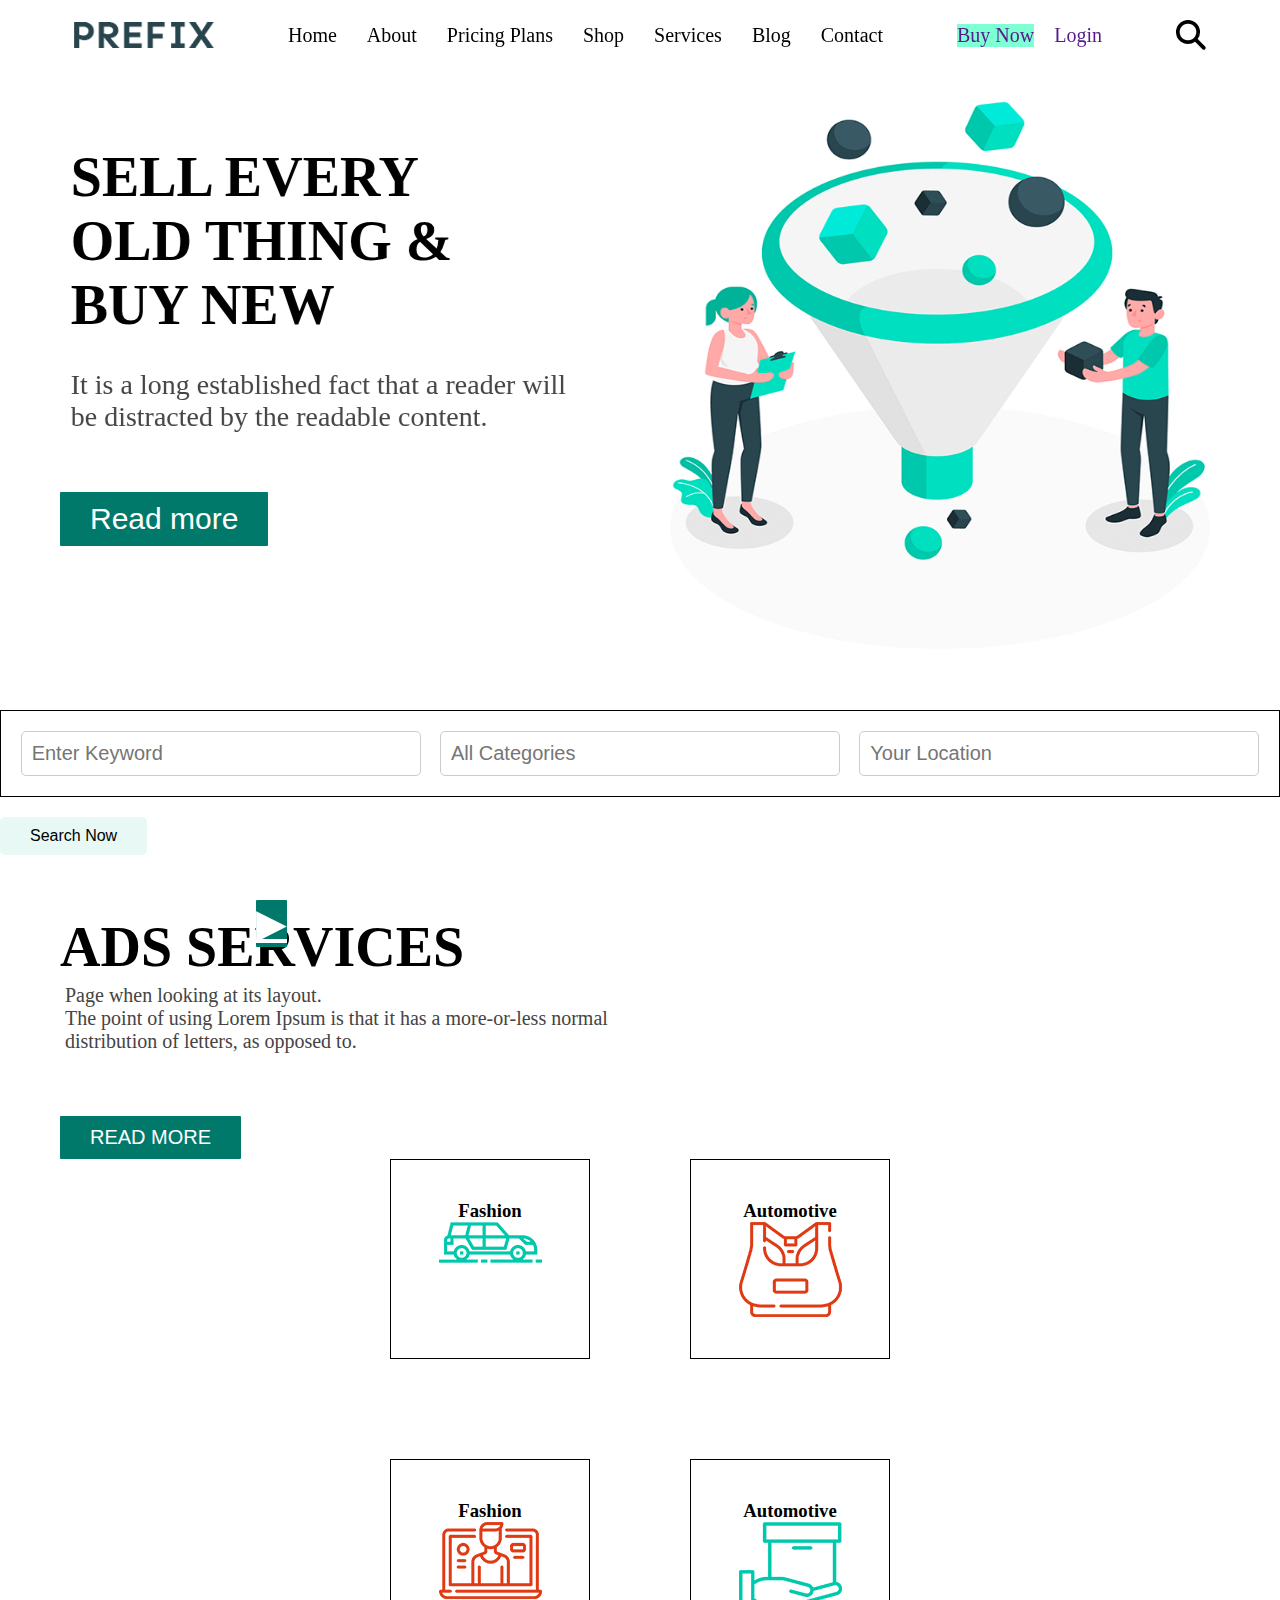
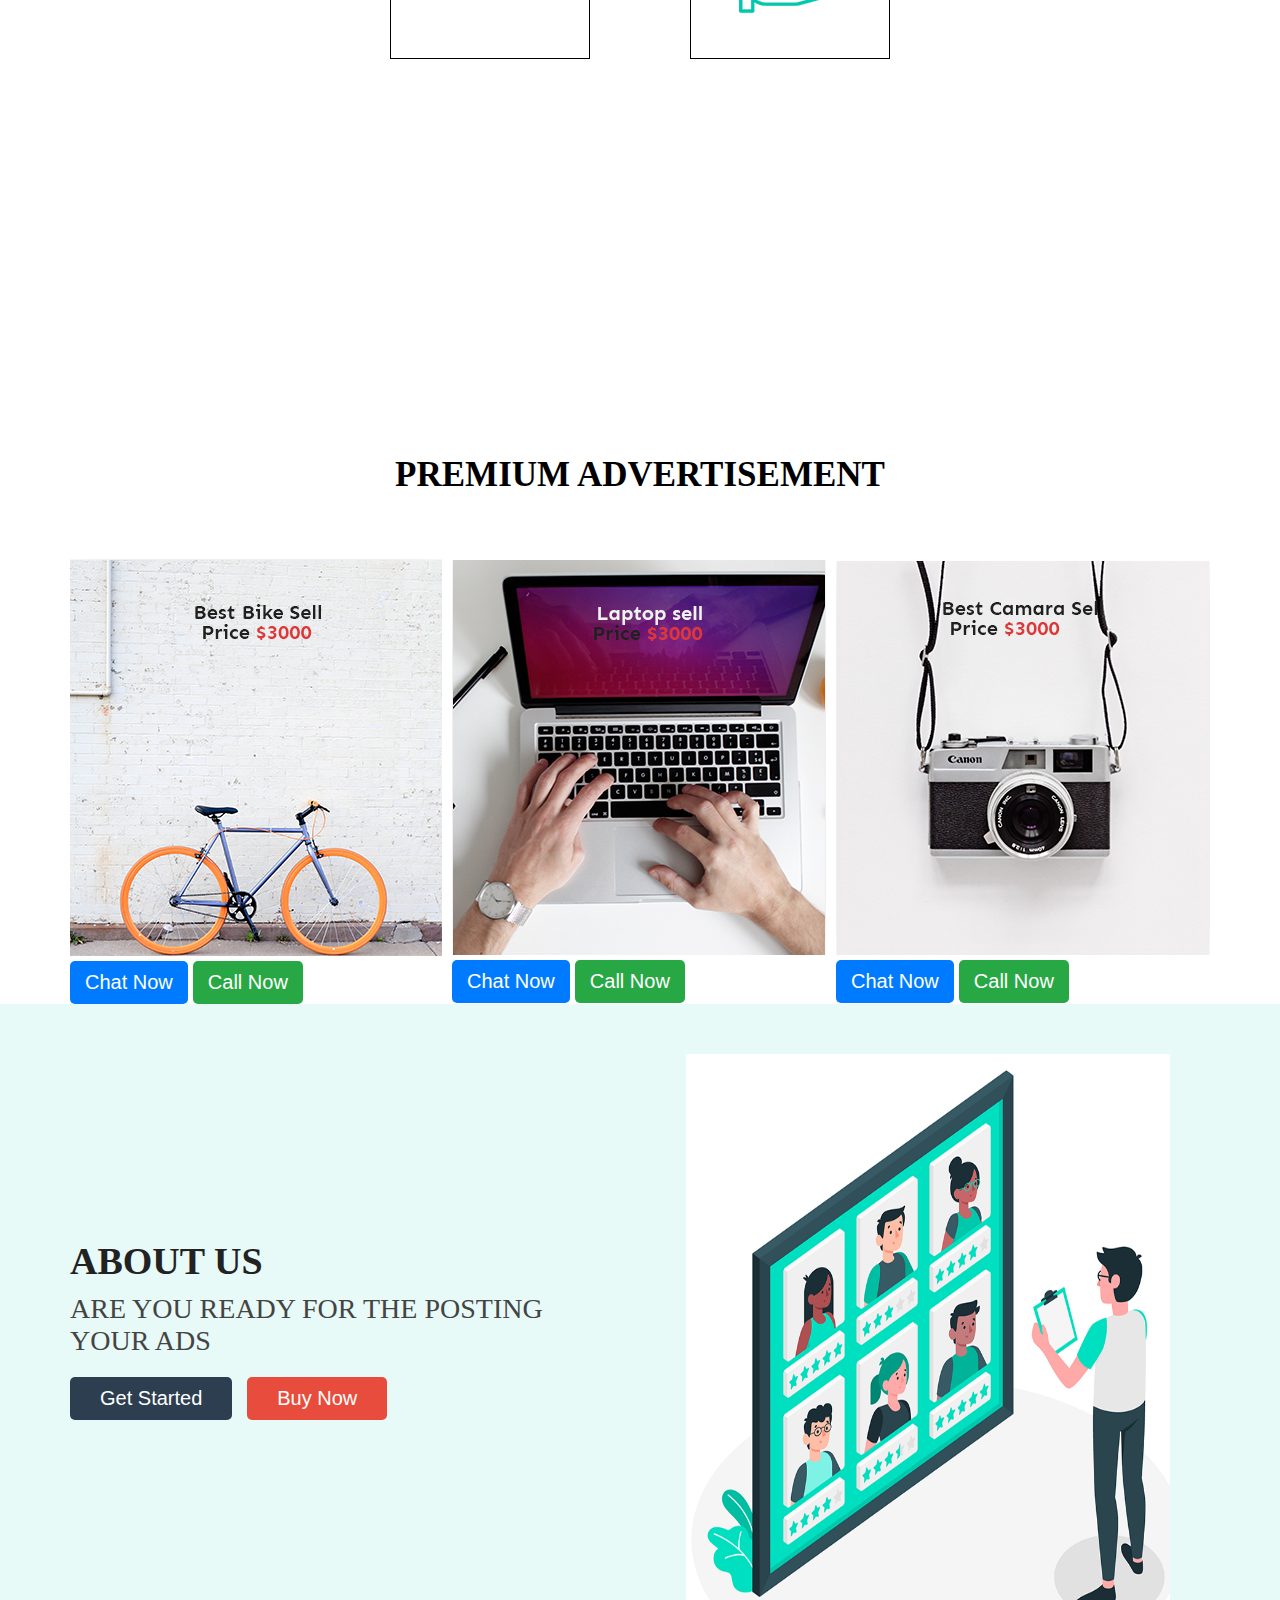
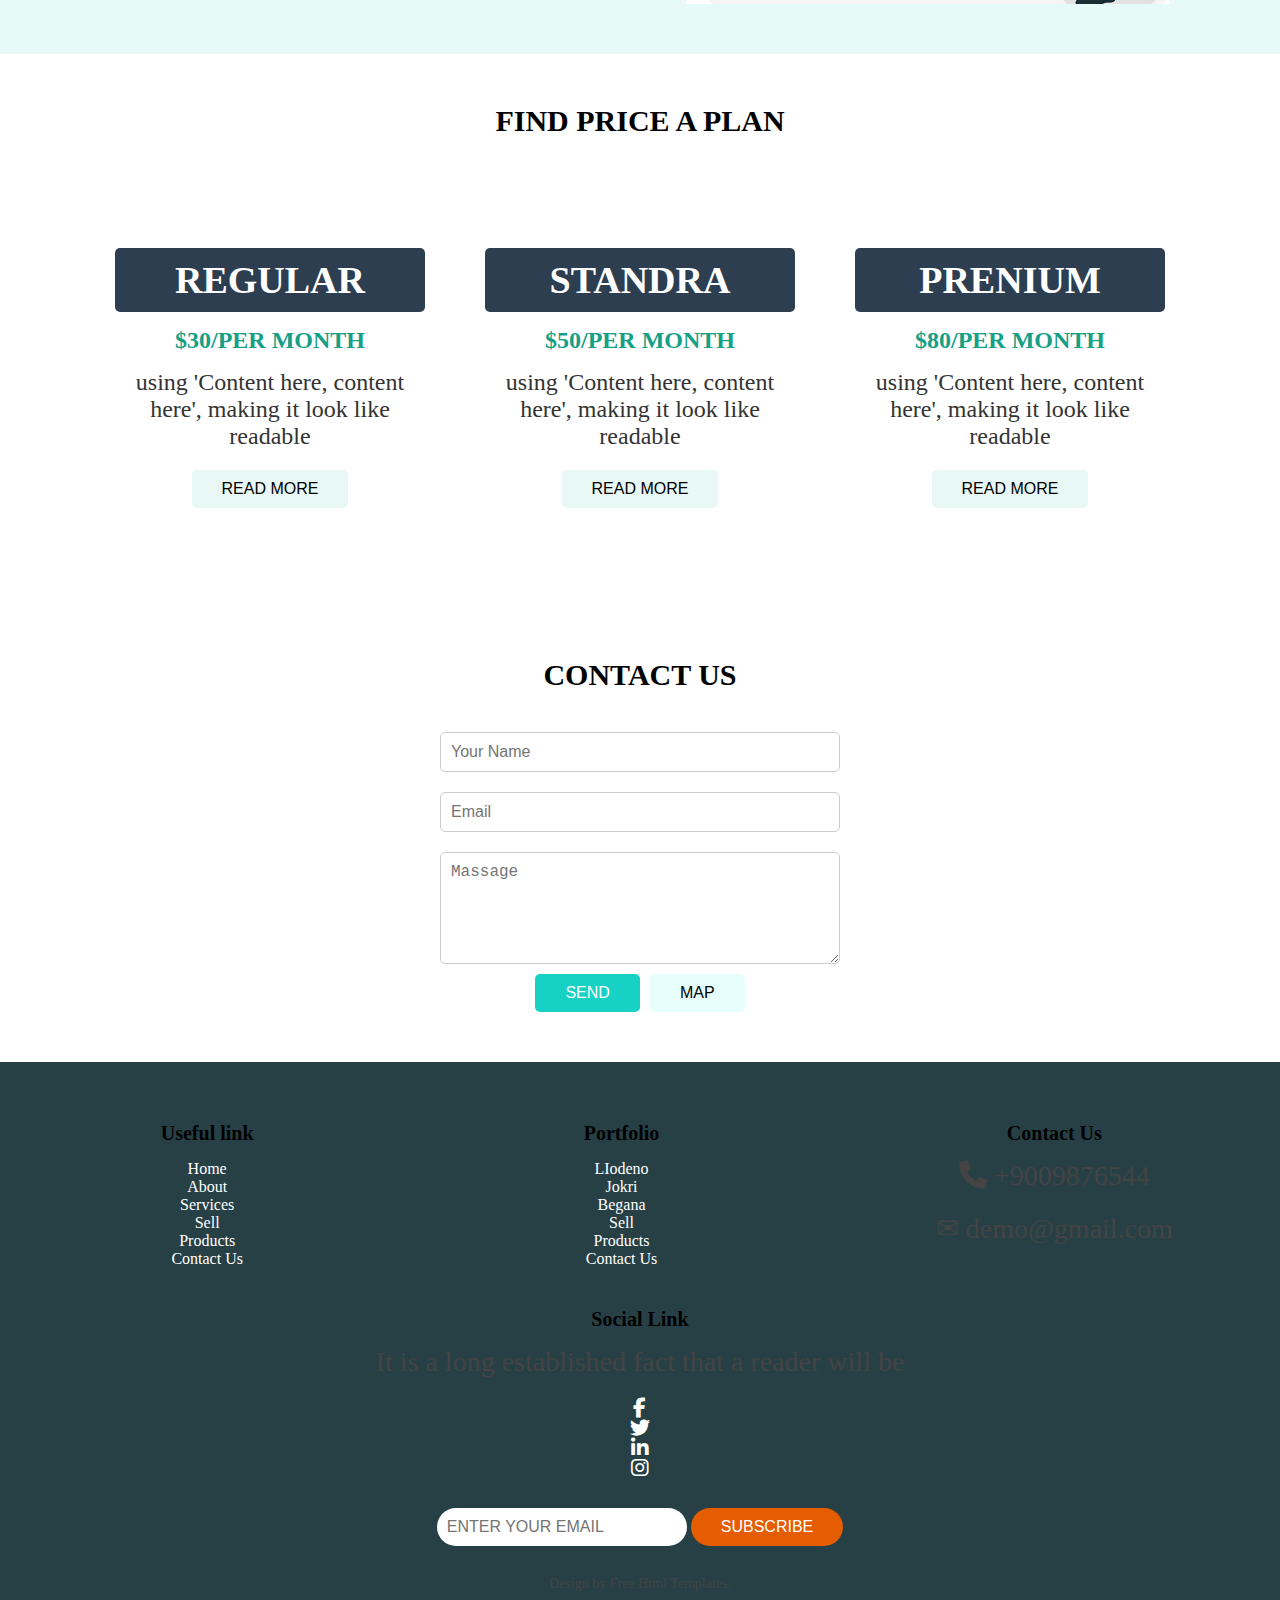
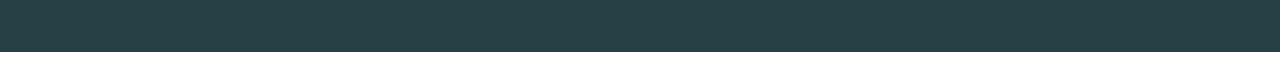
<file: index.html>
<!DOCTYPE html>
<html lang="en">
<head>
    <meta charset="UTF-8">
    <meta name="viewport" content="width=device-width, initial-scale=1.0">
    <title>Prefix</title>
    <link rel="stylesheet" href="https://cdnjs.cloudflare.com/ajax/libs/font-awesome/6.7.2/css/all.min.css" integrity="sha512-Evv84Mr4kqVGRNSgIGL/F/aIDqQb7xQ2vcrdIwxfjThSH8CSR7PBEakCr51Ck+w+/U6swU2Im1vVX0SVk9ABhg==" crossorigin="anonymous" referrerpolicy="no-referrer" />
    <link rel="stylesheet" href="index.css">
    
    
</head>

<body>
    <input type="checkbox" id="check">
    <label for="check" id="bars"><i class="fa-solid fa-bars"></i></label> 

    
    <header id="part">
        <img src="./images/logo.png" alt="">
        <nav>
            <ul>
                
                <li><a href="home.html">Home</a></li>
                <li><a href="about.html">About</a></li>
                <li><a href="pricing.html">Pricing Plans</a></li>
                <li><a href="shop.html">Shop</a></li>
                <li><a href="service.html">Services</a></li>
                <li><a href="Blog">Blog</a></li>
                <li><a href="contact.html">Contact</a></li>
            </ul>
        </nav>
        <div id="h1">
                       <a href="" class="h2">Buy Now</a> 
                       <a href="" class="h3">Login</a>
                    </div>
           
            
        
         <div class="icon">
            <i class="fa-solid fa-magnifying-glass"></i>
        </div>           

    </header>
    
    <main>
        <section id="container">
            
            <div class="content">
                <marquee behavior="alternate" direction="">   <h1>SELL EVERY <br> OLD THING & <br> BUY NEW</h1> <br><p>It is a long established fact that a reader will <br>be distracted by the readable content.</p> <br></marquee>
                <!-- <h1>SELL EVERY <br> OLD THING & <br> BUY NEW</h1> <br>
                <p>It is a long established fact that a reader will <br>be distracted by the readable content.</p> <br> -->
                <button class="button">Read more</button>
                
            </div>
        
            <div class="image">
                <img src="/images/banner-img.png" alt=" selling and buying">
            </div> 

            <div class="icon1">
                <a href="">▶</a>
                
            </div>
        
        </section>
        <!-- <section id="icon">
        
            <a href="">▶</a>
        
    </section> -->
    <section id="main1">
        <input type="text" class="i1" placeholder="Enter Keyword" name="keyword">
        <input type="text" class="i2" placeholder="All Categories" name="categories">
        <input type="text" class="i3" placeholder="Your Location" name="location">

    </section>
     
        <div id="search"> <button class="Searchs">Search Now</button></div>


    <section id="ad">
       
            <div class="ad2">
            <h1>ADS SERVICES</h1>
            <p class="p1">Page when looking at its layout. <br> The point of using Lorem Ipsum is  that it has a more-or-less 
               normal <br> distribution of letters, as opposed to.</p>
            <button class="butt">READ MORE</button>
        </div>
        <div id="content2">
            <div><h3>Fashion</h3>
                <img src="./images/icon-1.png" alt="Fashion"></div>
            <div><h3>Automotive</h3>
                <img src="./images/icon-2.png" alt="Automotive"></div>
            <div><h3>Fashion</h3>
                <img src="./images/icon-3.png" alt="Fashion"></div>
            <div><h3>Automotive</h3>
                <img src="./images/icon-4.png" alt="Automotive"></div>
        </div>
        </div>
        
    </section>
    <section id="new">
        <h3>PREMIUM ADVERTISEMENT</h3>
        <div id="adv">
            <div class="bt">
                <img src="./images/blog-img1.png" alt="">
                <div>
                    <button class="bt1">Chat Now</button>
                    <button class="bt2">Call Now</button>
                </div>
            </div>
            <div class="bt">
                <img src="./images/blog-img2 (1).png" alt="">
                <div>
                    <button class="bt1">Chat Now</button>
                    <button class="bt2">Call Now</button>
                </div>
            </div>
            <div class="bt">
                <img src="./images/blog-img3.png" alt="">
                <div >
                    <button class="bt1">Chat Now</button>
                    <button class="bt2">Call Now</button>
                </div>
            </div>
        </div>
    </section>
    
    
    <section id="about">
        <div class="content3">
            <h2>ABOUT US</h2>
            <p>ARE YOU READY FOR THE POSTING YOUR ADS</p>
            <div class="button3">
                <button class="btn1">Get Started</button>
                <button class="btn2">Buy Now</button>
            </div>
        </div>
        <div class="image4">
            <img src="./images/about-img.png" alt="here">
        </div>
    </section>
    

    <section id="pricing">
        <h4>FIND PRICE A PLAN</h4>
        <div id="plans">
            <div class="plan">
                <h2>REGULAR</h2>
                <p class="price"><span>$</span>30<span>/PER MONTH</span></p>
                <p class="desc">using 'Content here, content here', making it look like readable</p>
                <button>READ MORE</button>
            </div>
            <div class="plan">
                <h2>STANDRA</h2>
                <p class="price"><span>$</span>50<span>/PER MONTH</span></p>
                <p class="desc">using 'Content here, content here', making it look like readable</p>
                <button>READ MORE</button>
            </div>
            <div class="plan">
                <h2>PRENIUM</h2>
                <p class="price"><span>$</span>80<span>/PER MONTH</span></p>
                <p class="desc">using 'Content here, content here', making it look like readable</p>
                <button>READ MORE</button>
            </div>
        </div>
    </section>
    <section>
    <div class="us">
        <h6>CONTACT US</h6>
        <form>
            <input type="text" placeholder="Your Name">
            <input type="email" placeholder="Email">
            <textarea placeholder="Massage" rows="5"></textarea>
            <div class="button-container">
                <button class="send">SEND</button>
                <button class="map">MAP</button>
            </div>
        </form>
    </section>
    </main>
    <footer>
        <div class="footer1">
            <div class="footer-section">
                <h3>Useful link</h3>
                <ul>
                    <li><a href="#">Home</a></li>
                    <li><a href="#">About</a></li>
                    <li><a href="#">Services</a></li>
                    <li><a href="#">Sell</a></li>
                    <li><a href="#">Products</a></li>
                    <li><a href="#">Contact Us</a></li>
                </ul>
            </div>
            <div class="footer-section">
                <h3>Portfolio</h3>
                <ul>
                    <li><a href="#">LIodeno</a></li>
                    <li><a href="#">Jokri</a></li>
                    <li><a href="#">Begana</a></li>
                    <li><a href="#">Sell</a></li>
                    <li><a href="#">Products</a></li>
                    <li><a href="#">Contact Us</a></li>
                </ul>
            </div>
            <div class="footer-section">
                <h3>Contact Us</h3>
                <p ><i class="fa-solid fa-phone"></i> +9009876544</p>
                <p>✉ demo@gmail.com</p>
            </div>
            <div class="footer-section">
                <h3>Social Link</h3>
                <p>It is a long established fact that a reader will be</p>
                <div class="social-icons">
                    <a href="#"><i class="fa-brands fa-facebook-f"></i></a>
                    <a href="#"><i class="fa-brands fa-twitter"></i></a>
                    <a href="#"><i class="fa-brands fa-linkedin-in"></i></a>
                    <a href="#"><i class="fa-brands fa-instagram"></i></a>
                </div>
            </div>
        </div>
        <div class="subscribe">
            <input type="email" placeholder="ENTER YOUR EMAIL">
            <button>SUBSCRIBE</button>
        </div>
        <p class="footer2"> Design by Free Html Templates.</p>
    </footer>
</body>
</html>
</file>
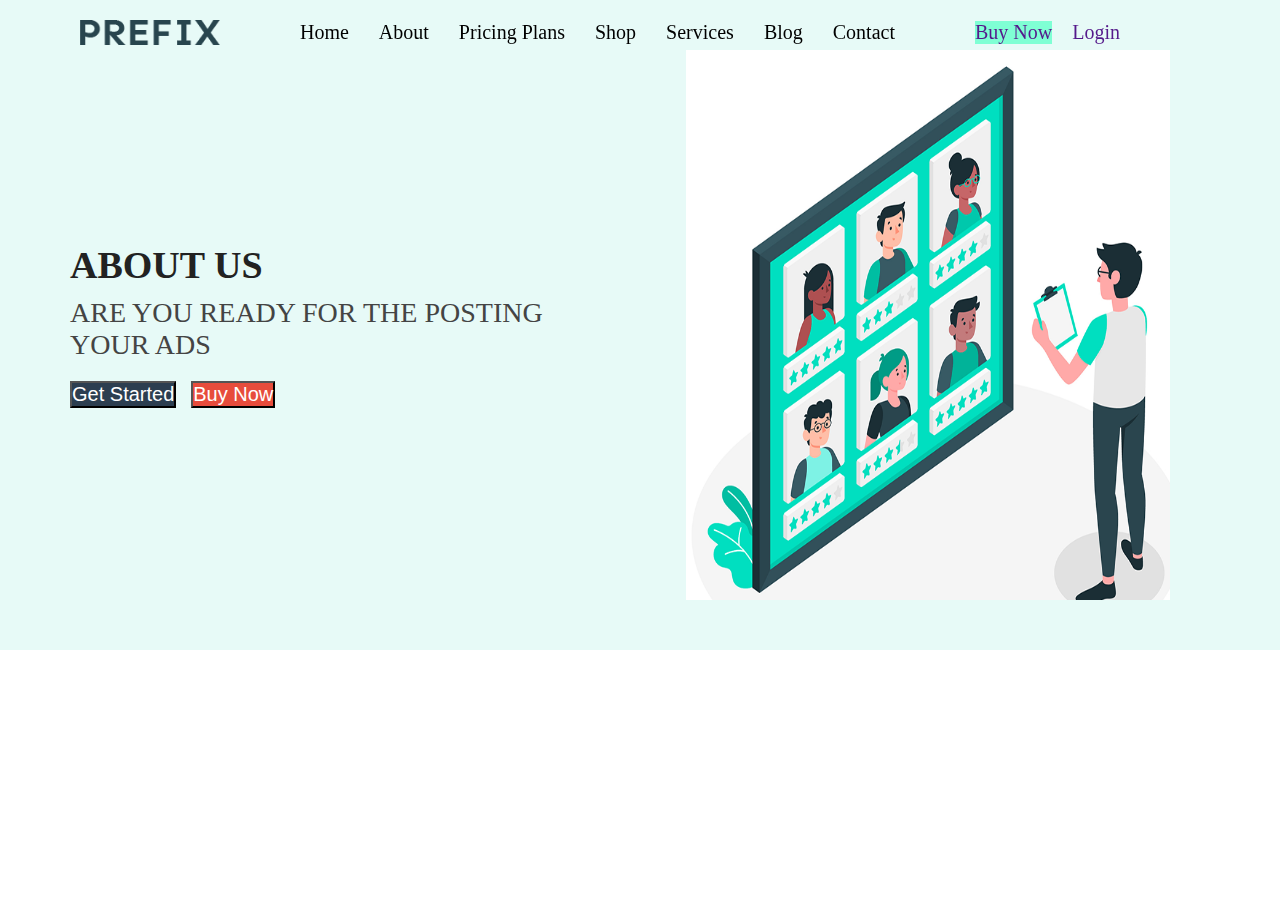
<file: about.html>
<!DOCTYPE html>
<html lang="en">
<head>
    <meta charset="UTF-8">
    <meta name="viewport" content="width=device-width, initial-scale=1.0">
    <title>About</title>
    <link rel="stylesheet" href="about.css">
</head>
<body>
    <header id="part">
        <img src="./images/logo.png" alt="">
        <nav>
            <ul>
                
                <li><a href="home.html">Home</a></li>
                <li><a href="about.html">About</a></li>
                <li><a href="pricing.html">Pricing Plans</a></li>
                <li><a href="shop.html">Shop</a></li>
                <li><a href="service.html">Services</a></li>
                <li><a href="Blog">Blog</a></li>
                <li><a href="contact.html">Contact</a></li>
            </ul>
        </nav>
        <div id="h1">
                       <a href="" class="h2">Buy Now</a> 
                       <a href="" class="h3">Login</a>
                    </div>
           
            
        
         <div class="icon">
            <i class="fa-solid fa-magnifying-glass"></i>
        </div>           
    
    </header>
    <section id="about">
        <div class="content3">
            <h2>ABOUT US</h2>
            <p>ARE YOU READY FOR THE POSTING YOUR ADS</p>
            <div class="button3">
                <button class="btn1">Get Started</button>
                <button class="btn2">Buy Now</button>
            </div>
        </div>
        <div class="image4">
            <img src="./images/about-img.png" alt="here">
        </div>
    </section>
    
</body>

</html>
</file>
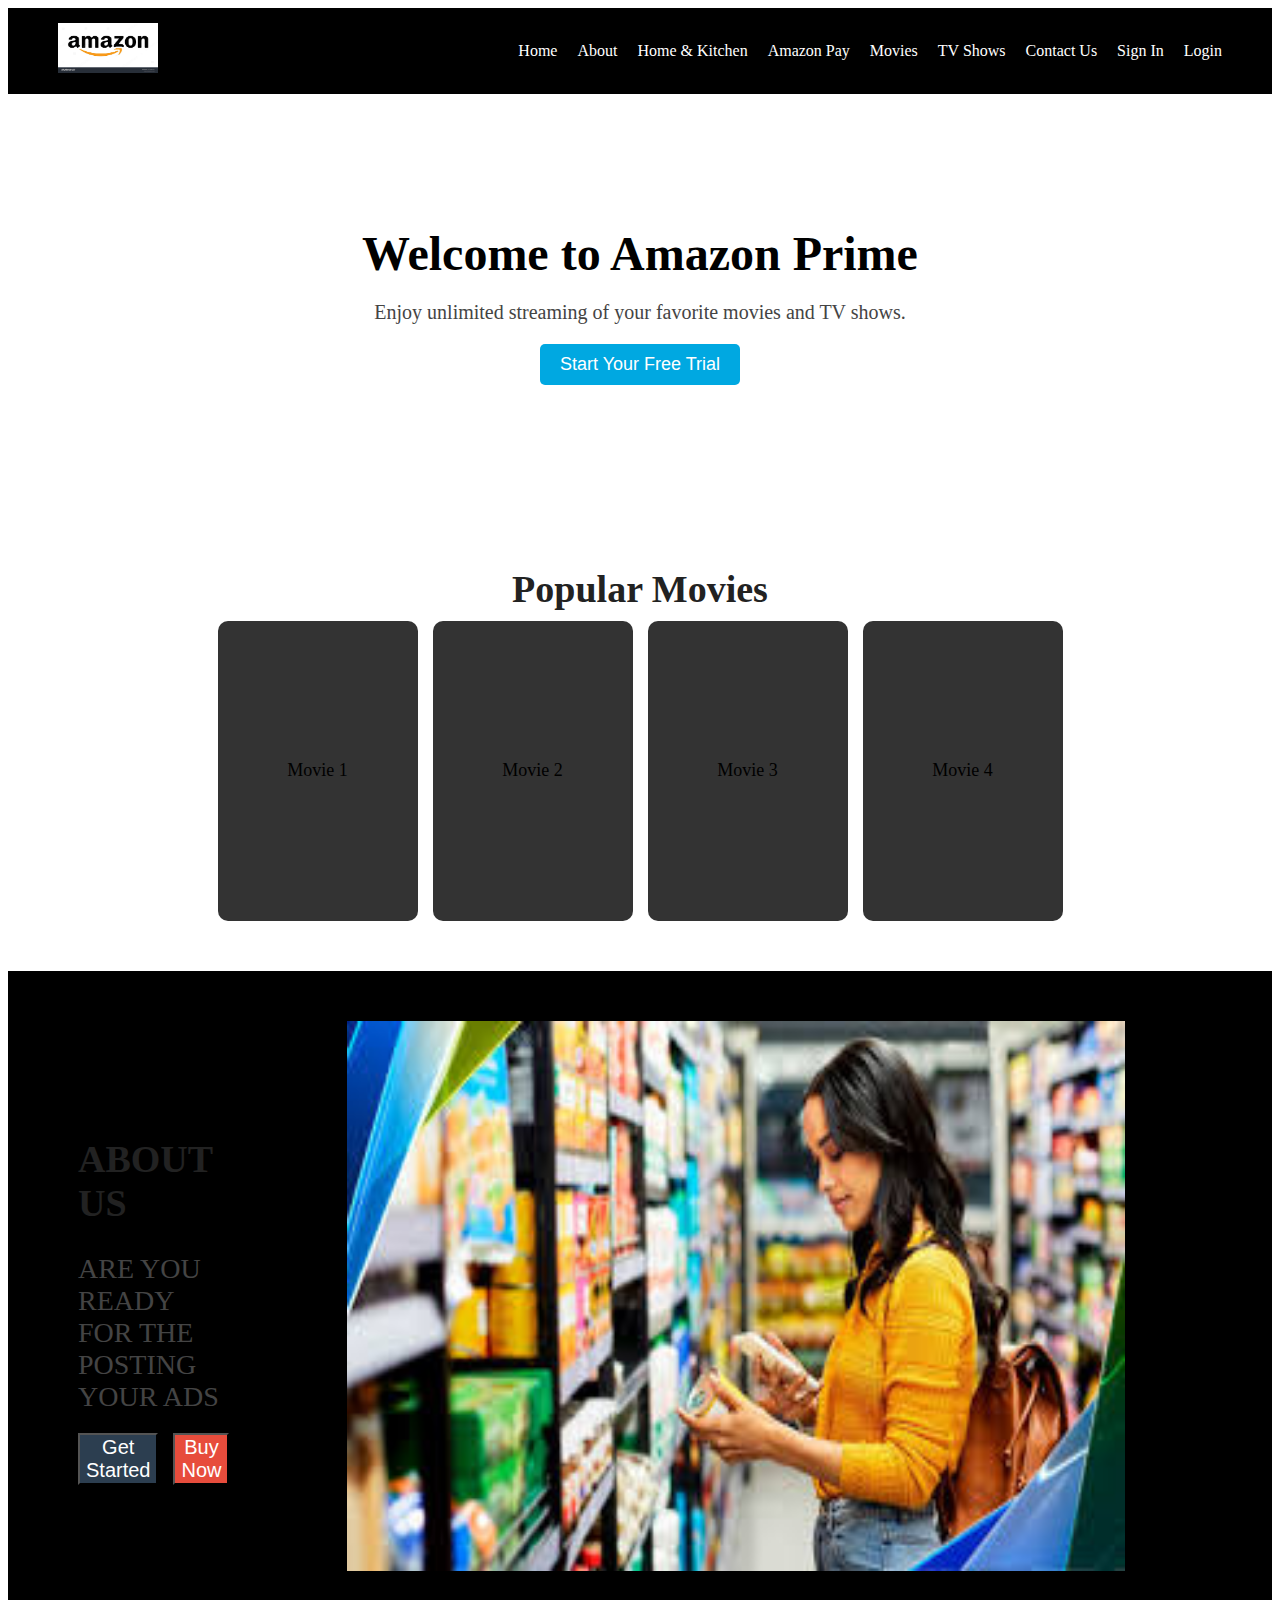
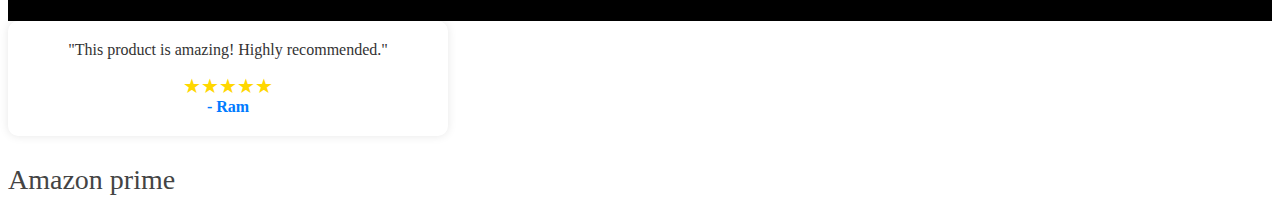
<file: amazon.html>
<!DOCTYPE html>
<html lang="en">
<head>
    <meta charset="UTF-8">
    <meta name="viewport" content="width=device-width, initial-scale=1.0">
    <title>Amazon Prime</title>
    <link rel="stylesheet" href="amazon.css">
</head>
<body>
    <header>
         
        <div class="logo"> <img src="./amazon/download.png" alt=""></div>
        <nav>
            <ul>
                <li><a href="#">Home</a></li>
                <li><a href="#">About</a></li>
                <li><a href="#">Home & Kitchen</a></li>
                <li><a href="#">Amazon Pay</a></li>
                <li><a href="#">Movies</a></li>
                <li><a href="#">TV Shows</a></li>
                <li><a href="#">Contact Us</a></li>
                <li><a href="#">Sign In</a></li>
                <li><a href="#">Login</a></li>
            </ul>
        </nav>
    </header>
    <section class="banner">
        <h1>Welcome to Amazon Prime</h1>
        <p>Enjoy unlimited streaming of your favorite movies and TV shows.</p>
        <button>Start Your Free Trial</button>
    </section>
    <section class="content">
        <h2>Popular Movies</h2>
        <div class="movie-list">
            <div class="movie"> Movie 1</div>
            <div class="movie">Movie 2</div>
            <div class="movie">Movie 3</div>
            <div class="movie">Movie 4</div>
        </div>
    </section>
    <section id="about">
        <div class="content3">
            <h2>ABOUT US</h2>
            <p>ARE YOU READY FOR THE POSTING YOUR ADS</p>
            <div class="button3">
                <button class="btn1">Get Started</button>
                <button class="btn2">Buy Now</button>
            </div>
        </div>
        <div class="image4">
            <img src="./amazon/download.jpeg" alt="here">
        </div>
    </section>
   
    
        <section>
            
                <div class="rev">
                    <div class="rev1">"This product is amazing! Highly recommended."</div>
                    <div class="stars">★★★★★</div>
                    <div class="star1">- Ram</div>
                </div>
            
        </section>
    <footer>
        <p> Amazon prime</p>
    </footer>
</body>
</html>
</file>
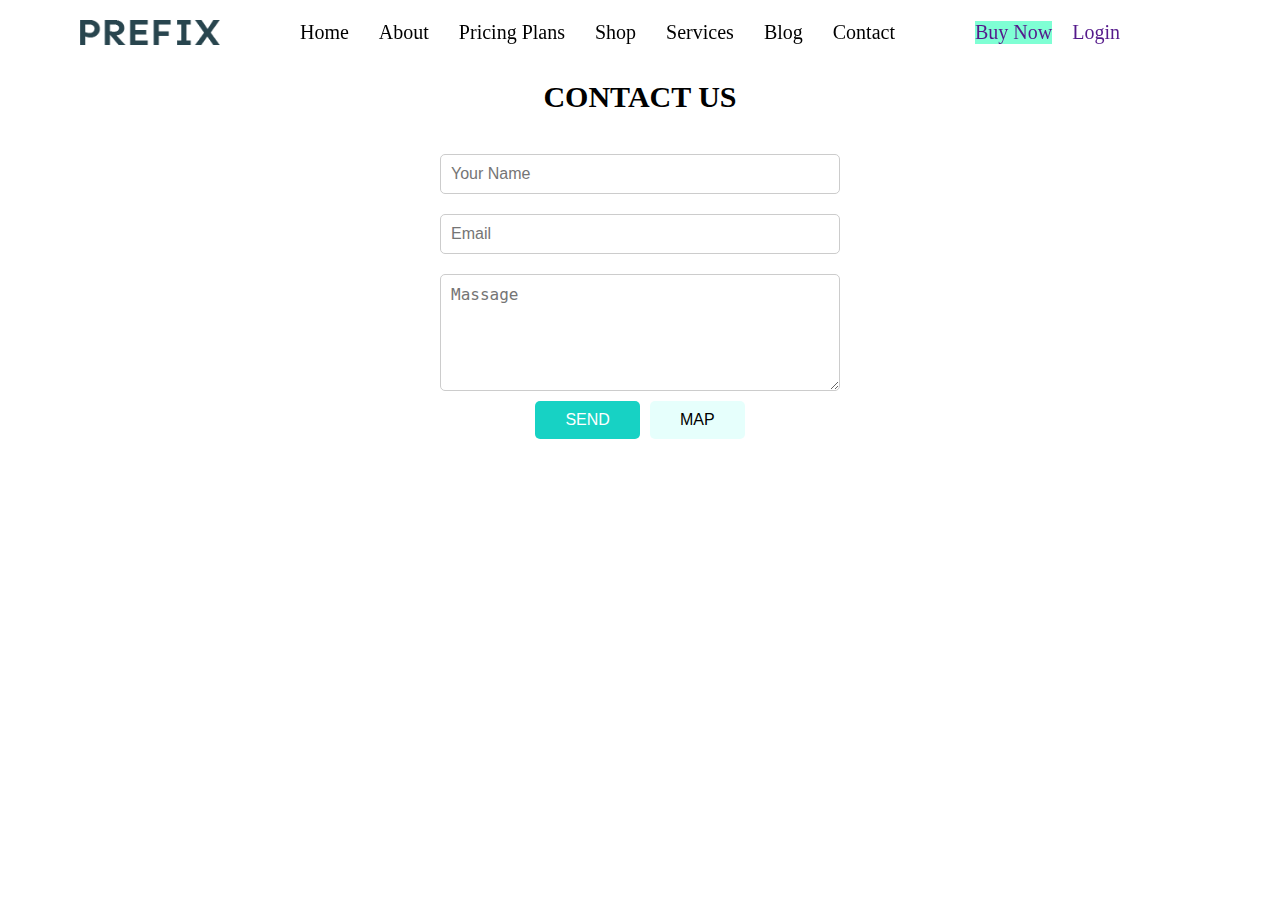
<file: contact.html>
<!DOCTYPE html>
<html lang="en">
<head>
    <meta charset="UTF-8">
    <meta name="viewport" content="width=device-width, initial-scale=1.0">
    <title>Contact</title>
    <link rel="stylesheet" href="contact.css">
</head>
<body>
    <header id="part">
        <img src="./images/logo.png" alt="">
        <nav>
            <ul>
                
                <li><a href="home.html">Home</a></li>
                <li><a href="about.html">About</a></li>
                <li><a href="pricing.html">Pricing Plans</a></li>
                <li><a href="shop.html">Shop</a></li>
                <li><a href="service.html">Services</a></li>
                <li><a href="Blog">Blog</a></li>
                <li><a href="contact.html">Contact</a></li>
            </ul>
        </nav>
        <div id="h1">
                       <a href="" class="h2">Buy Now</a> 
                       <a href="" class="h3">Login</a>
                    </div>
           
            
        
         <div class="icon">
            <i class="fa-solid fa-magnifying-glass"></i>
        </div>           

    </header>
 
<section>
<div class="us">
    <h6>CONTACT US</h6>
    <form>
        <input type="text" placeholder="Your Name">
        <input type="email" placeholder="Email">
        <textarea placeholder="Massage" rows="5"></textarea>
        <div class="button-container">
            <button class="send">SEND</button>
            <button class="map">MAP</button>
        </div>
    </form>
</section>
   
</body>
</html>
</file>
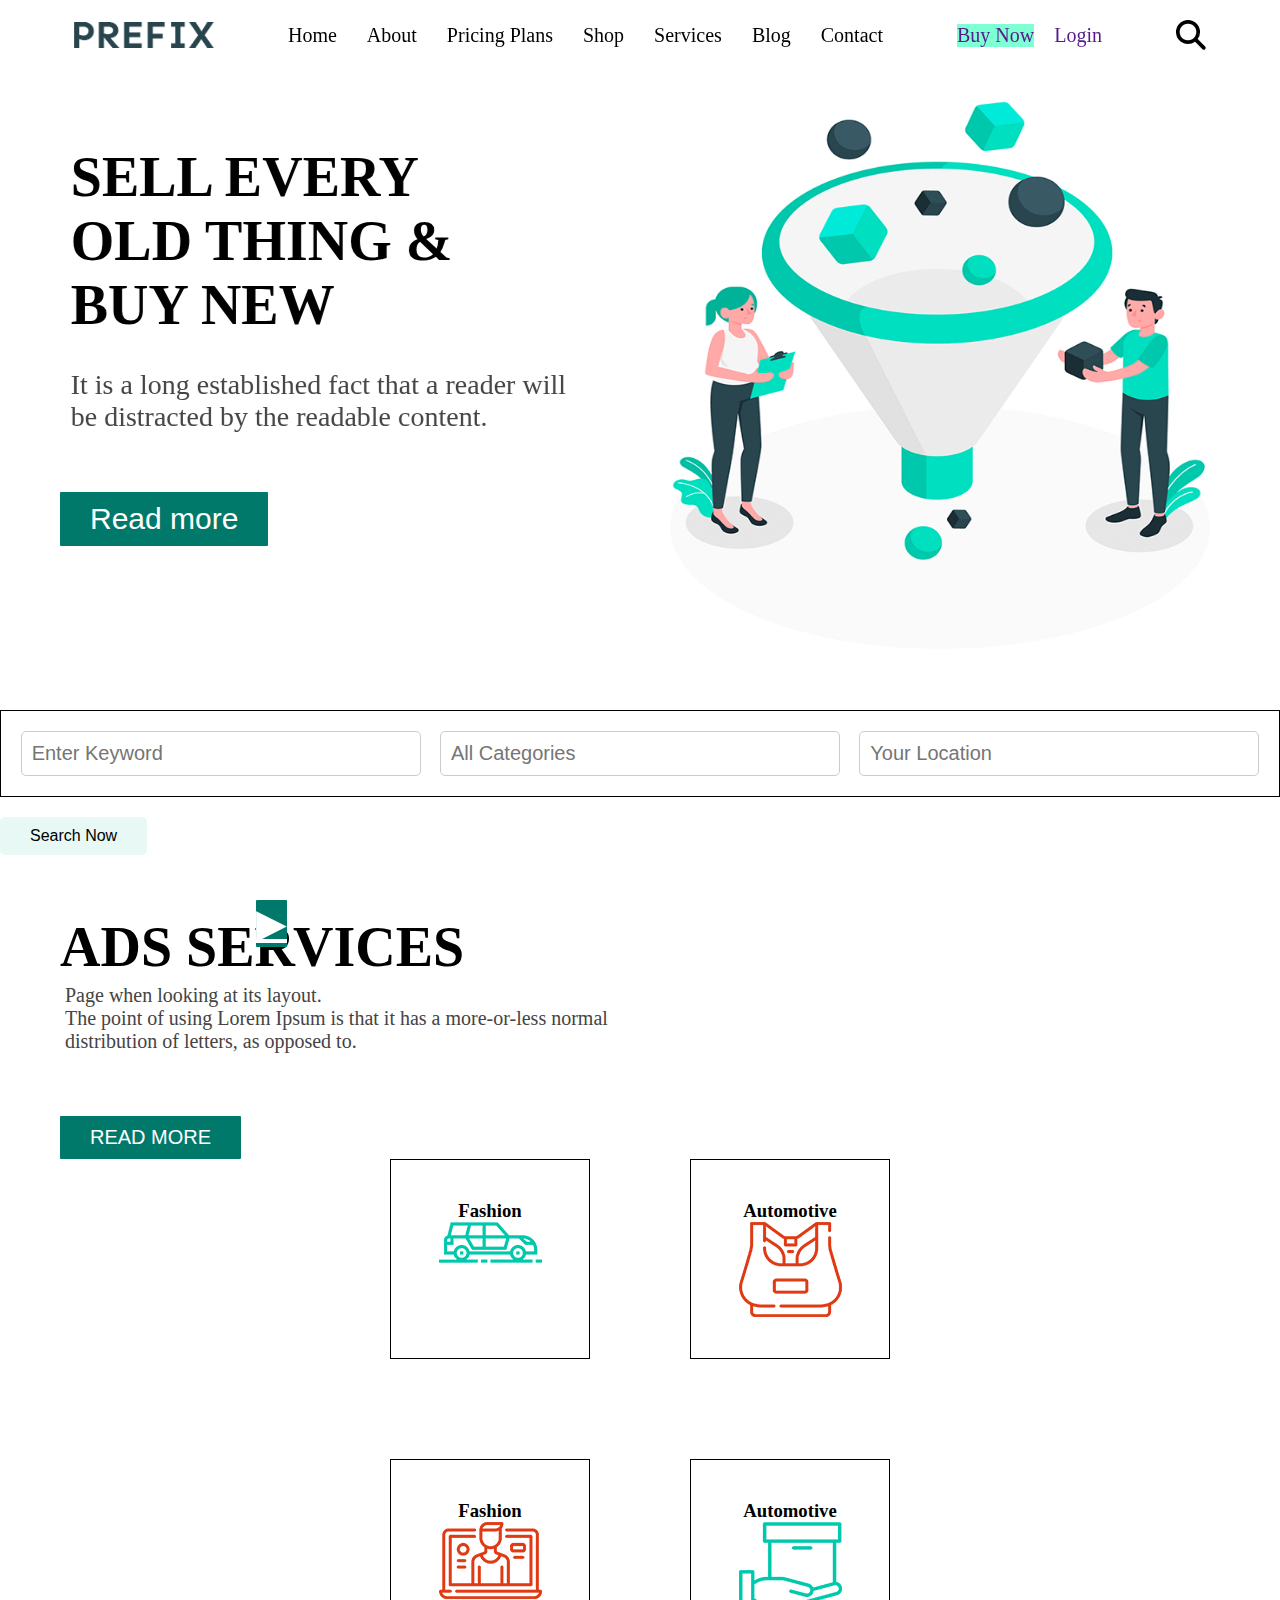
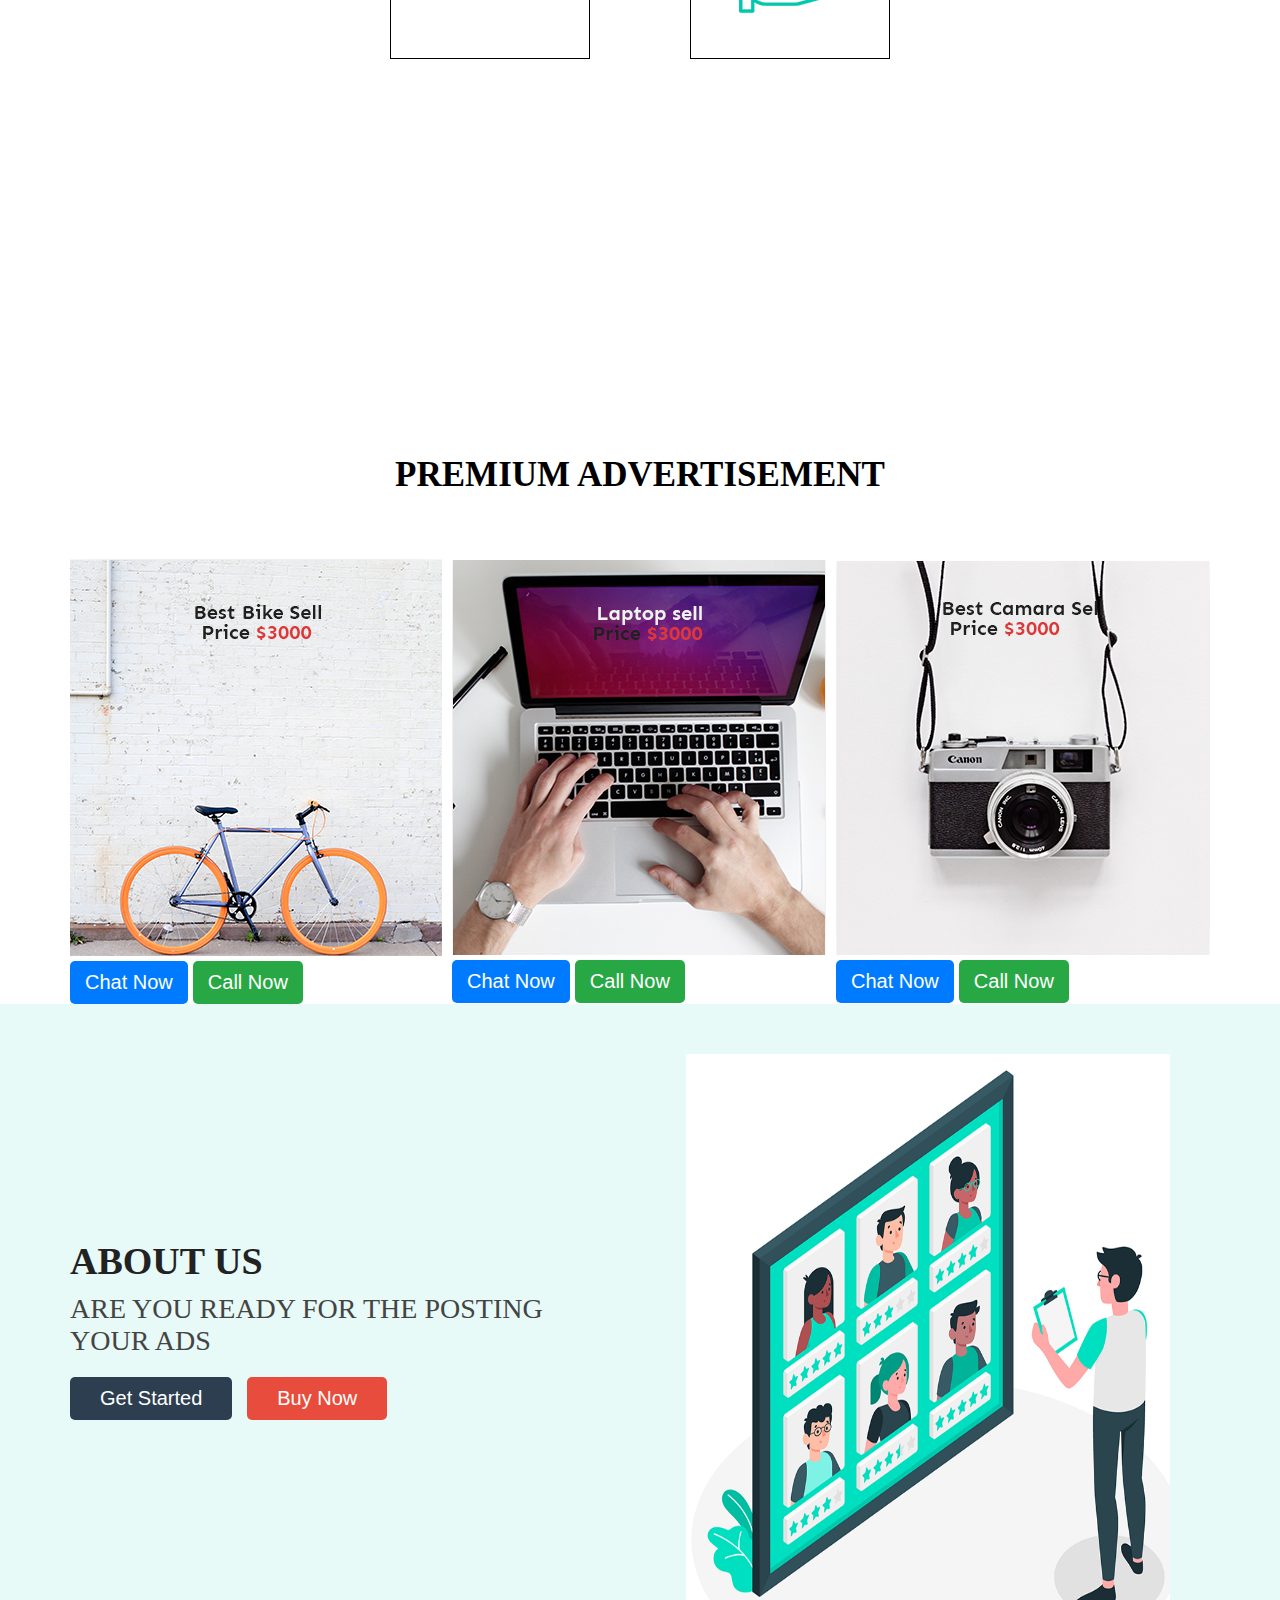
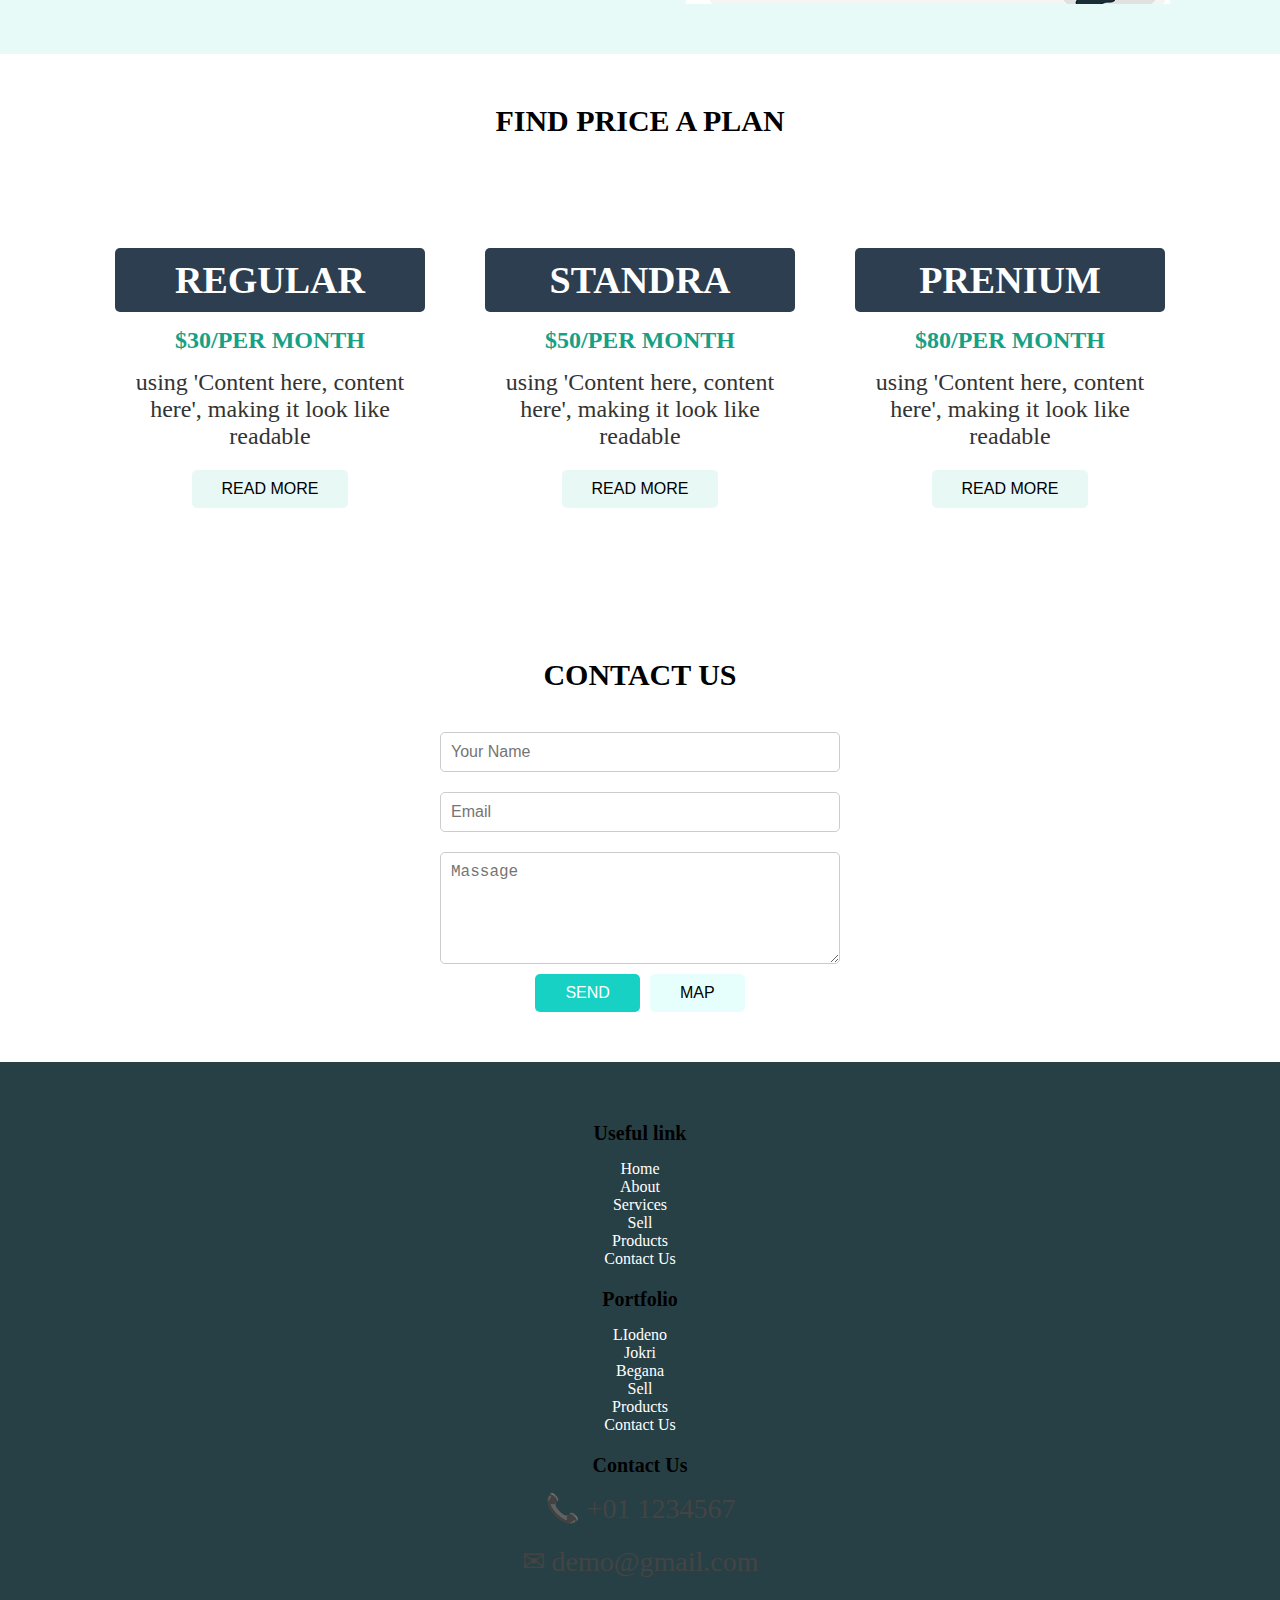
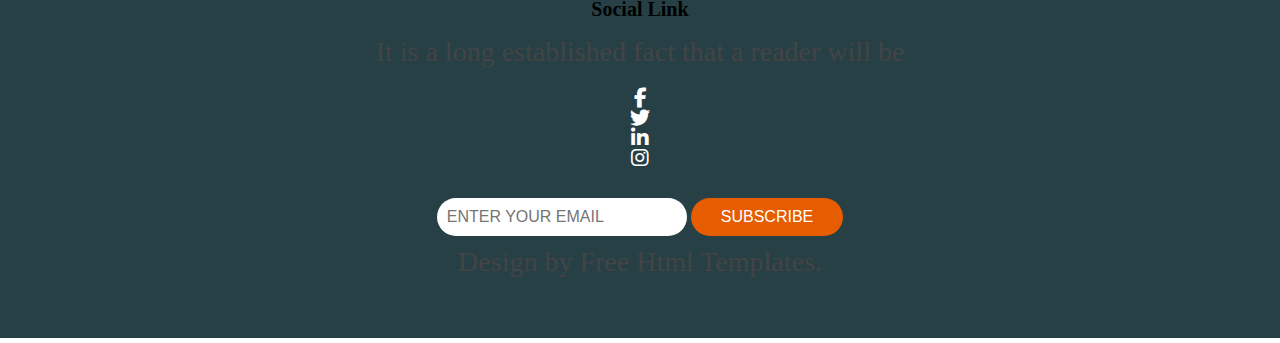
<file: first.html>
<!DOCTYPE html>
<html lang="en">
<head>
    <meta charset="UTF-8">
    <meta name="viewport" content="width=device-width, initial-scale=1.0">
    <title>Prefix</title>
    <link rel="stylesheet" href="https://cdnjs.cloudflare.com/ajax/libs/font-awesome/6.7.2/css/all.min.css" integrity="sha512-Evv84Mr4kqVGRNSgIGL/F/aIDqQb7xQ2vcrdIwxfjThSH8CSR7PBEakCr51Ck+w+/U6swU2Im1vVX0SVk9ABhg==" crossorigin="anonymous" referrerpolicy="no-referrer" />
    <link rel="stylesheet" href="index.css">
    
</head>

<body>
    <input type="checkbox" id="check">
    <label for="check" id="bars"><i class="fa-solid fa-bars"></i></label> 

    
    <header id="part">
        <img src="./images/logo.png" alt="">
        <nav>
            <ul>
                
                <li><a href="#Home">Home</a></li>
                <li><a href="#About">About</a></li>
                <li><a href="#Pricing Plans">Pricing Plans</a></li>
                <li><a href="Shop">Shop</a></li>
                <li><a href="Services">Services</a></li>
                <li><a href="Blog">Blog</a></li>
                <li><a href="Contact">Contact</a></li>
            </ul>
        </nav>
        <div id="h1">
                       <a href="" class="h2">Buy Now</a> 
                       <a href="" class="h3">Login</a>
                    </div>
           
            
        
         <div class="icon">
            <i class="fa-solid fa-magnifying-glass"></i>
        </div>           

    </header>
    
    <main>
        <section id="container">
            
            <div class="content">
                <marquee behavior="alternate" direction="">   <h1>SELL EVERY <br> OLD THING & <br> BUY NEW</h1> <br><p>It is a long established fact that a reader will <br>be distracted by the readable content.</p> <br></marquee>
                <!-- <h1>SELL EVERY <br> OLD THING & <br> BUY NEW</h1> <br>
                <p>It is a long established fact that a reader will <br>be distracted by the readable content.</p> <br> -->
                <button class="button">Read more</button>
                
            </div>
        
            <div class="image">
                <img src="/images/banner-img.png" alt=" selling and buying">
            </div> 

            <div class="icon1">
                <a href="">▶</a>
                
            </div>
        
        </section>
        <!-- <section id="icon">
        
            <a href="">▶</a>
        
    </section> -->
    <section id="main1">
        <input type="text" class="i1" placeholder="Enter Keyword" name="keyword">
        <input type="text" class="i2" placeholder="All Categories" name="categories">
        <input type="text" class="i3" placeholder="Your Location" name="location">

    </section>
     
        <div id="search"> <button class="Searchs">Search Now</button></div>


    <section id="ad">
       
            <div class="ad2">
            <h1>ADS SERVICES</h1>
            <p class="p1">Page when looking at its layout. <br> The point of using Lorem Ipsum is  that it has a more-or-less 
               normal <br> distribution of letters, as opposed to.</p>
            <button class="butt">READ MORE</button>
        </div>
        <div id="content2">
            <div><h3>Fashion</h3>
                <img src="./images/icon-1.png" alt="Fashion"></div>
            <div><h3>Automotive</h3>
                <img src="./images/icon-2.png" alt="Automotive"></div>
            <div><h3>Fashion</h3>
                <img src="./images/icon-3.png" alt="Fashion"></div>
            <div><h3>Automotive</h3>
                <img src="./images/icon-4.png" alt="Automotive"></div>
        </div>
        </div>
        
    </section>
    <section id="new">
        <h3>PREMIUM ADVERTISEMENT</h3>
        <div id="adv">
            <div class="bt">
                <img src="./images/blog-img1.png" alt="">
                <div>
                    <button class="bt1">Chat Now</button>
                    <button class="bt2">Call Now</button>
                </div>
            </div>
            <div class="bt">
                <img src="./images/blog-img2 (1).png" alt="">
                <div>
                    <button class="bt1">Chat Now</button>
                    <button class="bt2">Call Now</button>
                </div>
            </div>
            <div class="bt">
                <img src="./images/blog-img3.png" alt="">
                <div >
                    <button class="bt1">Chat Now</button>
                    <button class="bt2">Call Now</button>
                </div>
            </div>
        </div>
    </section>
    
    
    <section id="about">
        <div class="content3">
            <h2>ABOUT US</h2>
            <p>ARE YOU READY FOR THE POSTING YOUR ADS</p>
            <div class="button3">
                <button class="btn1">Get Started</button>
                <button class="btn2">Buy Now</button>
            </div>
        </div>
        <div class="image4">
            <img src="./images/about-img.png" alt="here">
        </div>
    </section>
    

    <section id="pricing">
        <h4>FIND PRICE A PLAN</h4>
        <div id="plans">
            <div class="plan">
                <h2>REGULAR</h2>
                <p class="price"><span>$</span>30<span>/PER MONTH</span></p>
                <p class="desc">using 'Content here, content here', making it look like readable</p>
                <button>READ MORE</button>
            </div>
            <div class="plan">
                <h2>STANDRA</h2>
                <p class="price"><span>$</span>50<span>/PER MONTH</span></p>
                <p class="desc">using 'Content here, content here', making it look like readable</p>
                <button>READ MORE</button>
            </div>
            <div class="plan">
                <h2>PRENIUM</h2>
                <p class="price"><span>$</span>80<span>/PER MONTH</span></p>
                <p class="desc">using 'Content here, content here', making it look like readable</p>
                <button>READ MORE</button>
            </div>
        </div>
    </section>
    <div class="us">
        <h6>CONTACT US</h6>
        <form>
            <input type="text" placeholder="Your Name">
            <input type="email" placeholder="Email">
            <textarea placeholder="Massage" rows="5"></textarea>
            <div class="button-container">
                <button class="send">SEND</button>
                <button class="map">MAP</button>
            </div>
        </form>

    </main>
    <footer>
        <div class="footer-container">
            <div class="footer-section">
                <h3>Useful link</h3>
                <ul>
                    <li><a href="#">Home</a></li>
                    <li><a href="#">About</a></li>
                    <li><a href="#">Services</a></li>
                    <li><a href="#">Sell</a></li>
                    <li><a href="#">Products</a></li>
                    <li><a href="#">Contact Us</a></li>
                </ul>
            </div>
            <div class="footer-section">
                <h3>Portfolio</h3>
                <ul>
                    <li><a href="#">LIodeno</a></li>
                    <li><a href="#">Jokri</a></li>
                    <li><a href="#">Begana</a></li>
                    <li><a href="#">Sell</a></li>
                    <li><a href="#">Products</a></li>
                    <li><a href="#">Contact Us</a></li>
                </ul>
            </div>
            <div class="footer-section">
                <h3>Contact Us</h3>
                <p>📞 +01 1234567</p>
                <p>✉ demo@gmail.com</p>
            </div>
            <div class="footer-section">
                <h3>Social Link</h3>
                <p>It is a long established fact that a reader will be</p>
                <div class="social-icons">
                    <a href="#"><i class="fa-brands fa-facebook-f"></i></a>
                    <a href="#"><i class="fa-brands fa-twitter"></i></a>
                    <a href="#"><i class="fa-brands fa-linkedin-in"></i></a>
                    <a href="#"><i class="fa-brands fa-instagram"></i></a>
                </div>
            </div>
        </div>
        <div class="subscribe">
            <input type="email" placeholder="ENTER YOUR EMAIL">
            <button>SUBSCRIBE</button>
        </div>
        <p class="footer-text"> Design by Free Html Templates.</p>
    </footer>
</body>
</html>
</file>
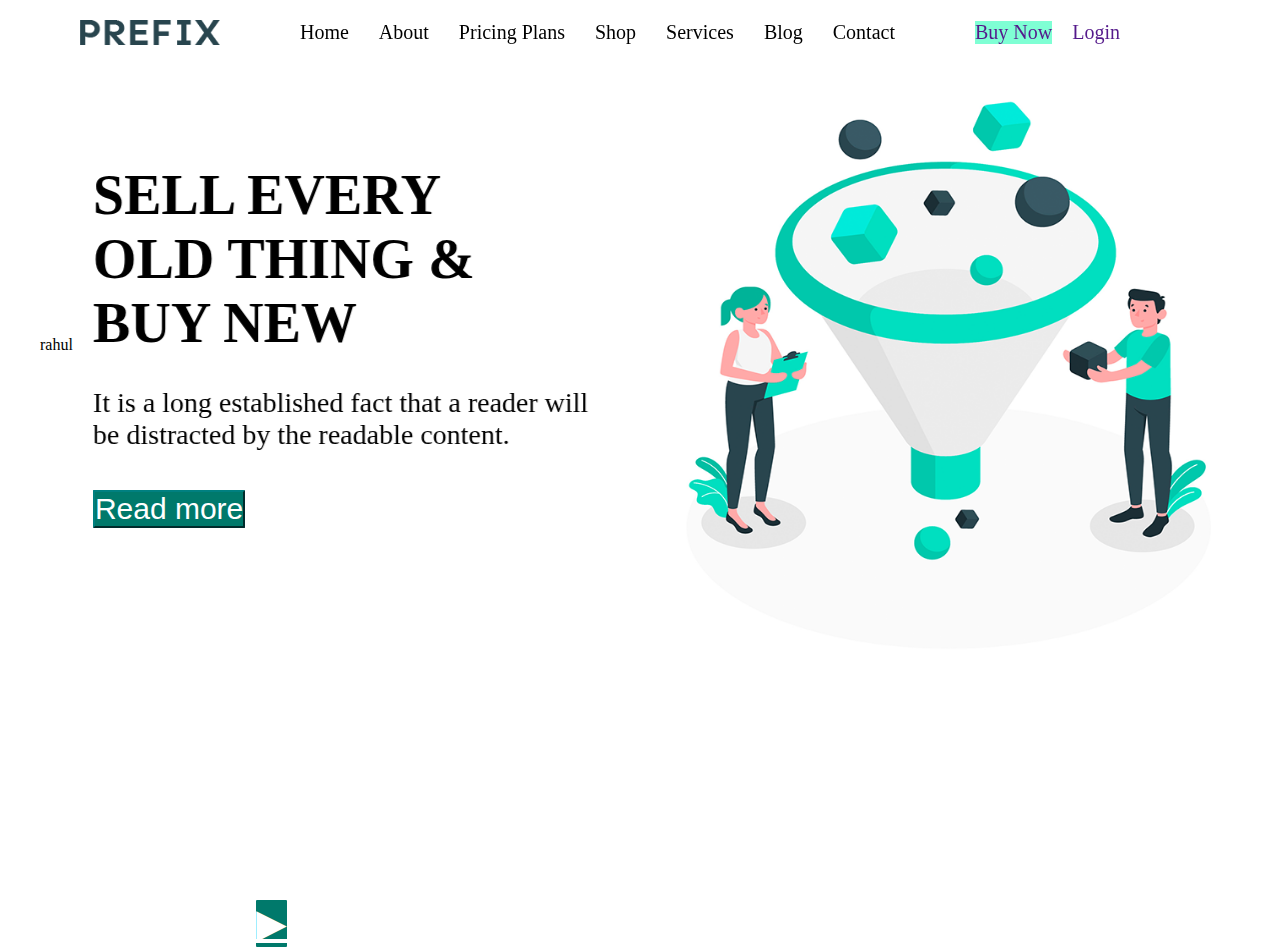
<file: home.html>
<!DOCTYPE html>
<html lang="en">
<head>
    <meta charset="UTF-8">
    <meta name="viewport" content="width=device-width, initial-scale=1.0">
    <title>Home page</title>
    <link rel="stylesheet" href="home.css">
</head>
<body>
    
</body>
<header id="part">
    <img src="./images/logo.png" alt="">
    <nav>
        <ul>
            
            <li><a href="home.html">Home</a></li>
            <li><a href="about.html">About</a></li>
            <li><a href="pricing.html">Pricing Plans</a></li>
            <li><a href="shop.html">Shop</a></li>
            <li><a href="service.html">Services</a></li>
            <li><a href="Blog">Blog</a></li>
            <li><a href="contact.html">Contact</a></li>
        </ul>
    </nav>
    <div id="h1">
                   <a href="" class="h2">Buy Now</a> 
                   <a href="" class="h3">Login</a>
                </div>
       
        
    
     <div class="icon">
        <i class="fa-solid fa-magnifying-glass"></i>
    </div>           

</header>
<section id="container">
            rahul 
    <div class="content">
        <marquee behavior="alternate" direction="">   <h1>SELL EVERY <br> OLD THING & <br> BUY NEW</h1> <br><p>It is a long established fact that a reader will <br>be distracted by the readable content.</p> <br></marquee>
        <!-- <h1>SELL EVERY <br> OLD THING & <br> BUY NEW</h1> <br>
        <p>It is a long established fact that a reader will <br>be distracted by the readable content.</p> <br> -->
        <button class="button">Read more</button>
        
    </div>

    <div class="image">
        <img src="/images/banner-img.png" alt=" selling and buying">
    </div> 

    <div class="icon1">
        <a href="">▶</a>
        
    </div>

</section>
</file>
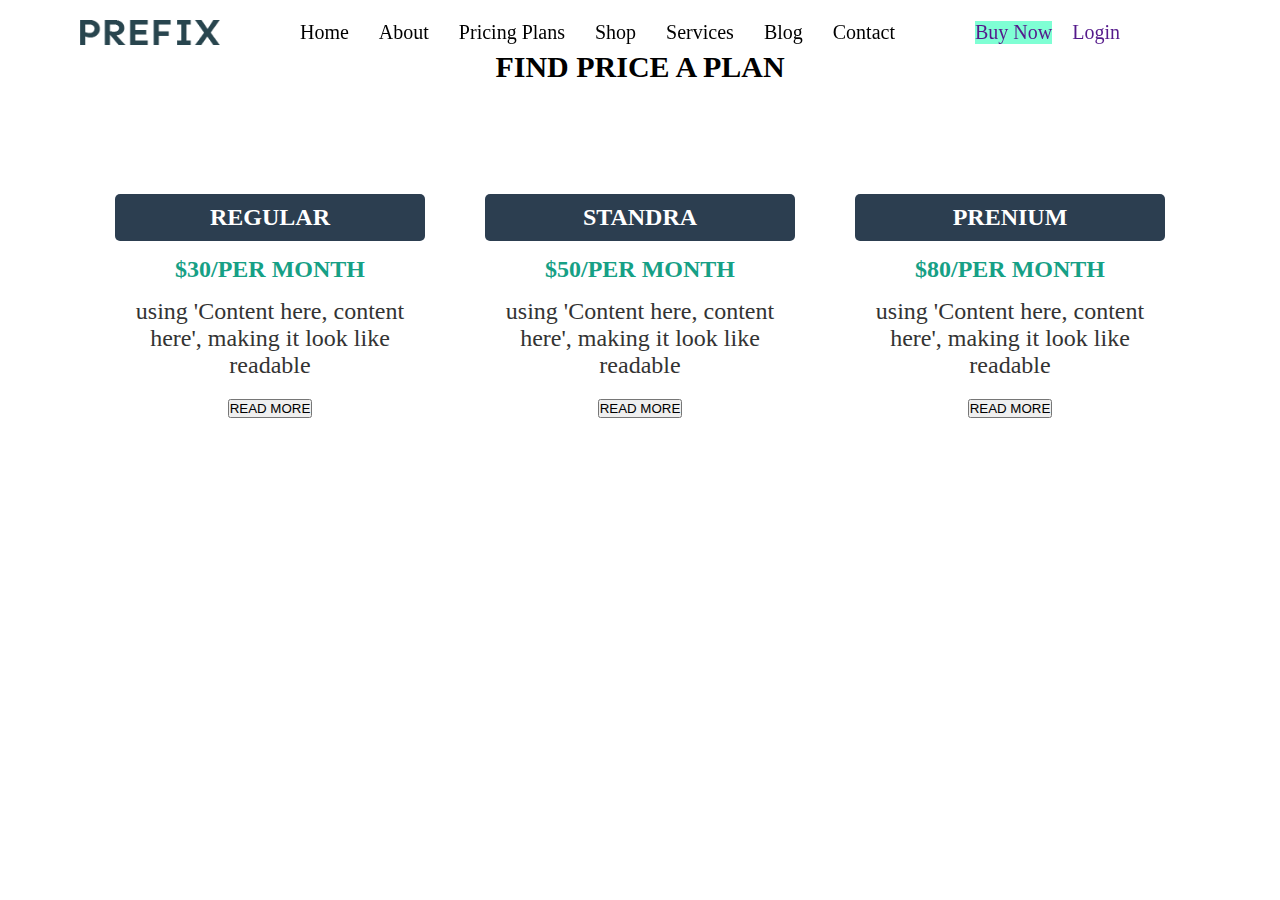
<file: pricing.html>
<!DOCTYPE html>
<html lang="en">
<head>
    <meta charset="UTF-8">
    <meta name="viewport" content="width=device-width, initial-scale=1.0">
    <title>Pricing Plan</title>
    <link rel="stylesheet" href="pricing.css">
</head>
<body>
    <header id="part">
        <img src="./images/logo.png" alt="">
        <nav>
            <ul>
                
                <li><a href="home.html">Home</a></li>
                <li><a href="about.html">About</a></li>
                <li><a href="pricing.html">Pricing Plans</a></li>
                <li><a href="shop.html">Shop</a></li>
                <li><a href="service.html">Services</a></li>
                <li><a href="Blog">Blog</a></li>
                <li><a href="contact.html">Contact</a></li>
            </ul>
        </nav>
        <div id="h1">
                       <a href="" class="h2">Buy Now</a> 
                       <a href="" class="h3">Login</a>
                    </div>
           
            
        
         <div class="icon">
            <i class="fa-solid fa-magnifying-glass"></i>
        </div>           
    
    </header>
    <section id="pricing">
        <h4>FIND PRICE A PLAN</h4>
        <div id="plans">
            <div class="plan">
                <h2>REGULAR</h2>
                <p class="price"><span>$</span>30<span>/PER MONTH</span></p>
                <p class="desc">using 'Content here, content here', making it look like readable</p>
                <button>READ MORE</button>
            </div>
            <div class="plan">
                <h2>STANDRA</h2>
                <p class="price"><span>$</span>50<span>/PER MONTH</span></p>
                <p class="desc">using 'Content here, content here', making it look like readable</p>
                <button>READ MORE</button>
            </div>
            <div class="plan">
                <h2>PRENIUM</h2>
                <p class="price"><span>$</span>80<span>/PER MONTH</span></p>
                <p class="desc">using 'Content here, content here', making it look like readable</p>
                <button>READ MORE</button>
            </div>
        </div>
    </section>
</body>
</html>
</file>
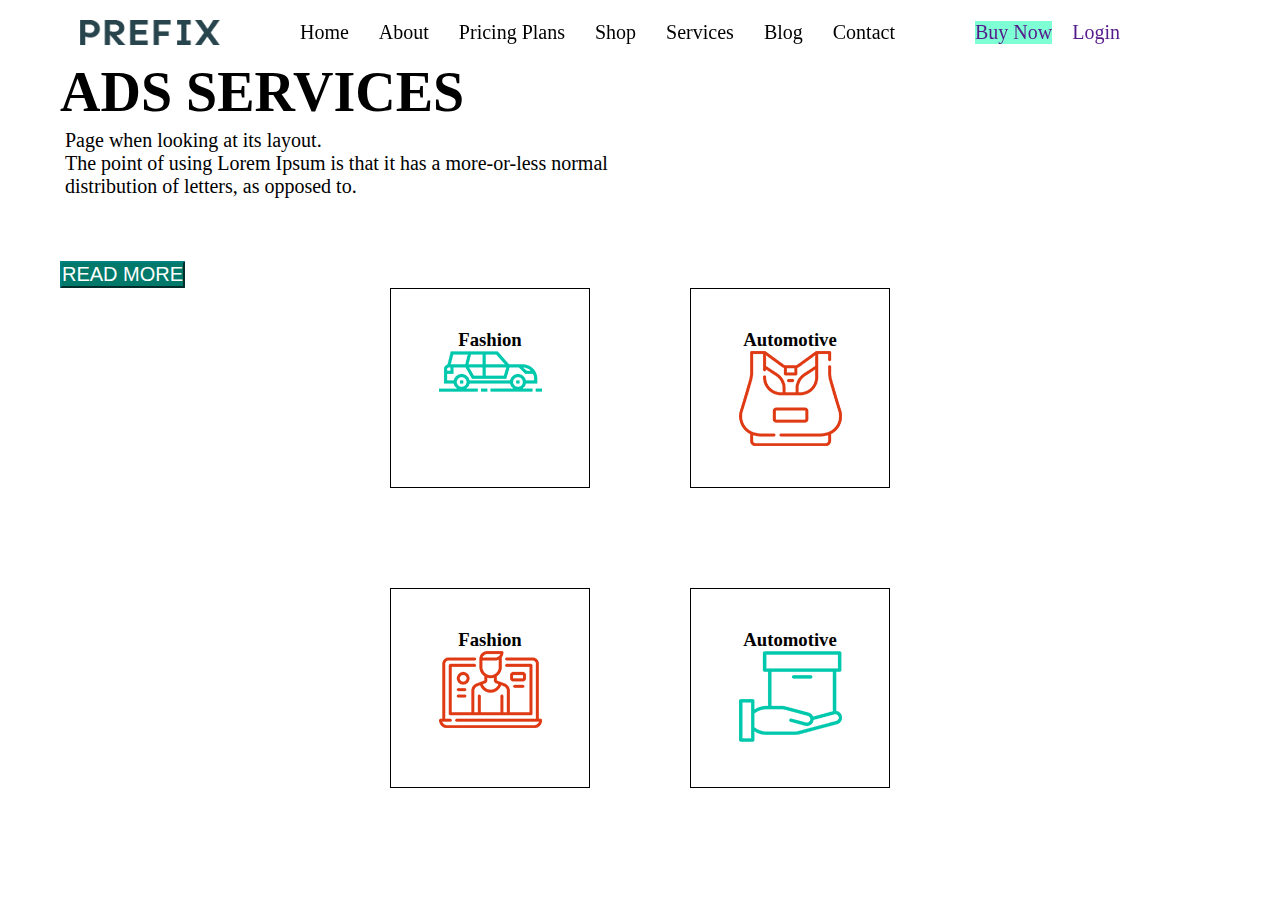
<file: service.html>
<!DOCTYPE html>
<html lang="en">
<head>
    <meta charset="UTF-8">
    <meta name="viewport" content="width=device-width, initial-scale=1.0">
    <title>About</title>
    <link rel="stylesheet" href="service.css">
     <!-- <link rel="stylesheet" href="index.css"> -->
</head>
<body>
    <header id="part">
        <img src="./images/logo.png" alt="">
        <nav>
            <ul>
                
                <li><a href="home.html">Home</a></li>
                <li><a href="about.html">About</a></li>
                <li><a href="pricing.html">Pricing Plans</a></li>
                <li><a href="shop.html">Shop</a></li>
                <li><a href="service.html">Services</a></li>
                <li><a href="Blog">Blog</a></li>
                <li><a href="contact.html">Contact</a></li>
            </ul>
        </nav>
        <div id="h1">
                       <a href="" class="h2">Buy Now</a> 
                       <a href="" class="h3">Login</a>
                    </div>
           
            
        
         <div class="icon">
            <i class="fa-solid fa-magnifying-glass"></i>
        </div>           
    
    </header>
    <section id="ad">
       
        <div class="ad2">
        <h1>ADS SERVICES</h1>
        <p class="p1">Page when looking at its layout. <br> The point of using Lorem Ipsum is  that it has a more-or-less 
           normal <br> distribution of letters, as opposed to.</p>
        <button class="butt">READ MORE</button>
    </div>
    <div id="content2">
        <div><h3>Fashion</h3>
            <img src="./images/icon-1.png" alt="Fashion"></div>
        <div><h3>Automotive</h3>
            <img src="./images/icon-2.png" alt="Automotive"></div>
        <div><h3>Fashion</h3>
            <img src="./images/icon-3.png" alt="Fashion"></div>
        <div><h3>Automotive</h3>
            <img src="./images/icon-4.png" alt="Automotive"></div>
    </div>
    </div>
    
</section>
</body>

</html>
</file>
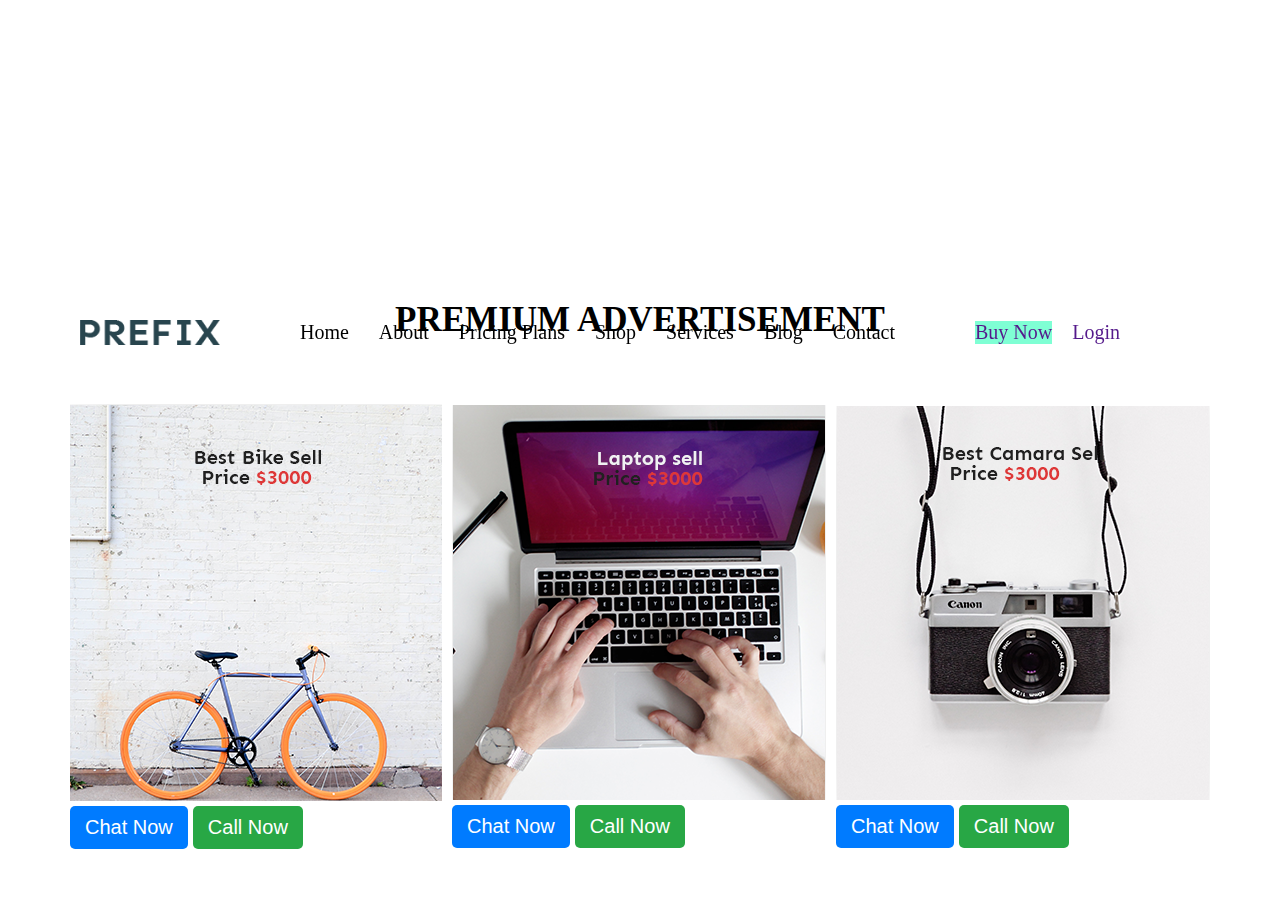
<file: shop.html>
<!DOCTYPE html>
<html lang="en">
<head>
    <meta charset="UTF-8">
    <meta name="viewport" content="width=device-width, initial-scale=1.0">
    <title>Shop</title>
    <link rel="stylesheet" href="shop.css">
</head>
<body>
    <header id="part">
        <img src="./images/logo.png" alt="">
        <nav>
            <ul>
                
                <li><a href="home.html">Home</a></li>
                <li><a href="about.html">About</a></li>
                <li><a href="pricing.html">Pricing Plans</a></li>
                <li><a href="shop.html">Shop</a></li>
                <li><a href="service.html">Services</a></li>
                <li><a href="Blog">Blog</a></li>
                <li><a href="contact.html">Contact</a></li>
            </ul>
        </nav>
        <div id="h1">
                       <a href="" class="h2">Buy Now</a> 
                       <a href="" class="h3">Login</a>
                    </div>
           
            
        
         <div class="icon">
            <i class="fa-solid fa-magnifying-glass"></i>
        </div>           

    </header>
    <section id="new">
        <h3>PREMIUM ADVERTISEMENT</h3>
        <div id="adv">
            <div class="bt">
                <img src="./images/blog-img1.png" alt="">
                <div>
                    <button class="bt1">Chat Now</button>
                    <button class="bt2">Call Now</button>
                </div>
            </div>
            <div class="bt">
                <img src="./images/blog-img2 (1).png" alt="">
                <div>
                    <button class="bt1">Chat Now</button>
                    <button class="bt2">Call Now</button>
                </div>
            </div>
            <div class="bt">
                <img src="./images/blog-img3.png" alt="">
                <div >
                    <button class="bt1">Chat Now</button>
                    <button class="bt2">Call Now</button>
                </div>
            </div>
        </div>
    </section>
    
</body>
</html>
</file>
<file: index.css>
*{
    margin: 0px;
    padding: 0px;
    box-sizing: border-box;
}
body{
/* background-image: url(./images/download.jpeg); */
background-repeat: no-repeat;
background-size: cover;
background-position: center;
}
#part{
    /* background-image: url(./images/download.jpeg); */
    width: 100%;
    display: flex;
    /* justify-content: space-between; */
    
    justify-content: space-evenly;
    align-items: center;
    position: fixed;
    padding: 20px 0;
    /* background-image: url(./images/download.jpeg); */
    background-repeat: no-repeat;
background-size: cover;
background-position: center;
}
#part img{
    width: 140px;
    color: aqua;
}
#part nav ul{
    /* background-image: url(./images/download.jpeg); */
    display: flex;
    gap: 30px;
    list-style: none;
    position: relative;
}
#part nav ul li a{
    text-decoration: none;
    color: black;
    font-size: 20px;
    justify-content: center;
    align-items: center;
}
#part nav ul li a:hover{
    color: brown;

}

#h1{
    display: flex;
    text-decoration: none;
    gap:20px;
    font-size: 20px;
    
    
}
#part #h1 .h2{
    display: flex;
    text-decoration: none;
    background-color: aquamarine;
    list-style: none;

}
#part .h3{
    display: flex;
    text-decoration: none;
}
#part .h1 .h3 {
    display: flex;
    text-decoration: none;
    list-style: none;
    align-items: center;
    }
#part .icon {
    display: flex;
   
    font-size: 30px;
    
    
}

a{
    position: relative;
    display: flex;
    justify-content: center;
    align-items: center;
    
    
}
#container{
   display: flex;
    max-width: 100%;
    background: white;
    padding: 40px;
    border-radius: 10px;
    
    justify-content: space-between;
    align-items: center;   
}
    .content {
        padding: 20px;
        width: 50%;
        font-size: 28px;
    }
    .h1{
        font-size: 40px;
        color: rgba(0,0,0,0.1);
    }
    .p{
        font-size: 16px;
        color: white;
    
}
#container .content .button{
    display: flex;
    color: white;
    font-size: 30px;
    background-color: #00796b;
    border-radius: 1px;
    border-color: teal;
     size: 10px;
}
 .image{
    width: 50%;
    
    display: flex;
    justify-content: center;
    margin-top: 5%;
}
.image img{
    width: 90%;
    height: 550px;
}
.icon1{
    position: absolute;
    top: 100%;
    left: 20%;
}
.icon1 a {
     display: flex;
    justify-content: center;
    align-items: center;

color: white;
font-size: 40px;
background-color: #00796b;
border-radius: 1px;
border-color: teal;
size: 50px;
     
     
    
}

#main1 {
    display: flex;
    justify-content: space-around;
    align-items: center;
    border: 1px solid black;
    padding: 10px;
    margin: 20px 0;
}

#main1 input {
    font-size: 20px;
    padding: 10px;
}
#Search .searchs{
display: flex;
justify-content: center;
align-items: center;
color: white;
font-size: 30px;
background-color: #00796b;
border-radius: 1px;
border-color: teal;
 size: 10px;
 
}
#ad{
    padding: 60px;
    height: 100vh;

    
}

 .ad2{
    
    font-size: 28px;
    width: 100%;
}
.p1{
    padding: 5px;
    font-size: 20px;
}
.butt{
    display: flex;
    color: white;
    font-size: 20px;
    background-color: #00796b;
    border-radius: 1px;
    border-color: teal;
    margin-top: 5%;

}
#content2{
    width: 100%;
    display: grid;
    grid-template-columns: auto auto  ;
    justify-content: center;
    align-items: center;
    gap: 100px;
}
#content2 div {
    width: 200px;
    height: 200px;
    border: 1px solid black;
    text-align: center;
    align-items: center;
    padding-top: 40px;
    background-color: white;
}
#new h3{
    display: flex;
    justify-content: center;
    align-items: center;
    font-size: 35px;
    padding-bottom: 5%;
    margin-top: 300px;
}
#adv {
    width: 100%;
    height: 40%;
    display: grid;
    grid-template-columns: auto auto auto;
    justify-content: center;
    align-items: center;
    scrollbar-width: none;
    gap: 10px;
    font-size: 20px;
}
.bt1, .bt2 {
    padding: 10px 15px;
    border: none;
    cursor: pointer;
    font-size: 20px;
    border-radius: 5px;
    transition: 0.3s;
    gap: 20px;
}

.bt1 {
    background: #007bff;
    color: white;
    
}

.bt2 {
    background: #28a745;
    color: white;
}
#about {
    display: flex;
    align-items: center;
    justify-content: center;
    padding: 50px;
    background-color: #E7FAF7;
}
.content3 {
    flex: 1;
    padding: 20px;
    text-align: left;
}

h2 {
    font-size: 38px;
    color: #222;
    margin-bottom: 10px;
}

p {
    font-size: 28px;
    color: #444;
    margin-bottom: 20px;
}
.button3 {
    display: flex;
    gap: 15px;
    
}

/* .btn {
    padding: 12px 20px;
    font-size: 16px;
    border: none;
    cursor: pointer;
    border-radius: 5px;
    transition: 0.3s; */
/* } */


.btn1 {
    background-color: #2C3E50;
    color: white;
    font-size: 20px;
}

.btn2 {
    background-color: #E74C3C;
    color: white;
    font-size: 20px;
}
.image4 {
    
    display: flex;
    justify-content: center;
}

.image4 img {
    width: 80%;
    height: 550px;
}
#pricing {
    
    justify-content: center;
    align-items: center;
}

h4 {
    display: flex;
    justify-content: center;
    align-items: center;
    
    font-size: 30px; 
    margin-bottom: 40px; 
    padding: 50px;
}

#plans  {
    display: flex;
    justify-content: center;
    gap: 20px;
    flex-wrap: wrap;
}

.plan {
    background: white;
    padding: 20px;
    border-radius: 10px;
    
    width: 350px;
    height: 350px;
    text-align: center;
    gap: 10px;
}

.plan h2 {
    background: #2c3e50;
    color: white;
    padding: 10px;
    border-radius: 5px;
}

.price {
    font-size: 24px;
    color: #16a085;
    font-weight: bold;
    margin: 15px 0;
}

.desc {
    font-size: 24px;
    color: #333;
    margin-bottom: 20px;
}

button {
    background: #e8f8f5;
    border: none;
    padding: 10px;
    border-radius: 5px;
    cursor: pointer;
    font-size: 14px;
}
.us {
    text-align: center;
    padding: 50px;
}
h6 {
    font-size: 30px;
    font-weight: bold;
    padding: 30px;
}
form {
    display: flex;
    flex-direction: column;
    align-items: center;
}
input, textarea {
    width: 400px;
    padding: 10px;
    margin: 10px 0;
    border: 1px solid #ccc;
    border-radius: 5px;
    font-size: 16px;
}
.button-container {
    display: flex;
    gap: 10px;
}
button {
    padding: 10px 30px;
    border: none;
    border-radius: 5px;
    font-size: 16px;
    cursor: pointer;
}
.send {
    background-color: #17d2c4;
    color: white;
}
.map {
    background-color: #e6fffc;
    color: black;
}



/* hover property  main function me :transition lgte hn
:hover{
    transform: rotate(2) scale();
    transition: transform 4s ease ;
    width:50%;
    transition : property-name duration timing-function delay(optional)

} */



footer {
    background-color: #274046;
    color: white;
    padding: 40px 0;
    text-align: center;
}
.footer1 {
    display: flex;
    justify-content: space-around;
    flex-wrap: wrap;
   
}
.footer-section {
    
    margin: 20px;
    min-width: 200px;
}
.footer-section h3 {
    margin-bottom: 15px;
    font-size: 20px;
    color: black;
}
.footer-section ul {
    list-style: none;

}

.footer-section ul li a {
    color: white;
    text-decoration: none;
}


.social-icons a {
    margin: 0 5px;
    font-size: 20px;
    color: white;
    text-decoration: none;
}

.subscribe input {
    padding: 10px;
    width: 250px;
    border: none;
    border-radius: 20px;
}
.subscribe button {
    
    background-color: #e65c00;
    color: white;
    border: none;
    border-radius: 20px;
    cursor: pointer;
    
}
.footer2 {
    margin-top: 20px;
    font-size: 14px;
}

#bars {
    display: none;
    font-size: 25px;
    cursor: pointer;
}

#check{
    display: none;
}

@media screen and (max-width: 768px) {
    #part {
        flex-direction: column;
        text-align: center;
        padding: 15px;
    }

    #bars {
        display: block;
        margin-left: 10px;
        margin-top: 10px;
    }

    #part nav ul {
        display: none;
        flex-direction: column;
        width: 100%;
    background-color: antiquewhite;
        position: absolute;
        top: 60px;
        left: 0;
        text-align: center;
        padding: 10px;
        gap: 30px;
        line-height: 10px;
    }
    #part #h1 .h2{
        display: none;
        
    
    }
    #part .h3{
        
        
        display: none;}
        #part .icon {
            display: none;
        }
            
    #check:checked ~#part nav ul {
        display: flex;
    }
    #check:checked~main #container{

        margin-top: 270px;
    }
    
    #container {
        flex-direction: column;
        text-align: center;
    }

    .content, .image {
        width: 100%;
    }

    .image img {
        width: 80%;
        height: auto;
    }
    #content2{
        gap: 30px;
        
        
    }
    #new h3{
        display: flex;
        justify-content: center;
        align-items: center;
        font-size: 35px;
        padding-bottom: 5%;
        margin-top: 300px;
        margin-left: 5%;
    }
    #adv {
        width: 80%;
        height: 40%;
        display: grid;
        grid-template-columns:   auto;
        justify-content: center;
        align-items: center;
        /* scrollbar-width: none; */
        gap: 10px;
        font-size: 20px;
        margin-left: 10%;
        
    }
    .bt1, .bt2 {
        padding: 10px 15px;
        border: none;
        cursor: pointer;
        font-size: 20px;
        border-radius: 5px;
        transition: 0.3s;
        gap: 30px;
    }
    
    .bt1 {
        background: #007bff;
        color: white;
        
    }
    
    .bt2 {
        background: #28a745;
        color: white;
    }
    
    #main1 {
        flex-direction: column;
        align-items: center;
        gap: 10px;
    }

    #main1 input {
        width: 90%;
        padding: 8px;
    }

    
    #plans {
        flex-direction: column;
        align-items: center;
    }

    .plan {
        width: 80%;
        margin-bottom: 15px;
    }

@media(min-width:431px) and (max-width:768px){


 
}

}
</file>
<file: about.css>
*{
    margin: 0px;
    padding: 0px;
    box-sizing: border-box;
}
body{
/* background-image: url(./images/download.jpeg); */
background-repeat: no-repeat;
background-size: cover;
background-position: center;
}
#part{
    /* background-image: url(./images/download.jpeg); */
    width: 100%;
    display: flex;
    /* justify-content: space-between; */
    
    justify-content: space-evenly;
    align-items: center;
    position: fixed;
    padding: 20px 0;
    /* background-image: url(./images/download.jpeg); */
    background-repeat: no-repeat;
background-size: cover;
background-position: center;
}
#part img{
    width: 140px;
    color: aqua;
}
#part nav ul{
    /* background-image: url(./images/download.jpeg); */
    display: flex;
    gap: 30px;
    list-style: none;
    position: relative;
}
#part nav ul li a{
    text-decoration: none;
    color: black;
    font-size: 20px;
    justify-content: center;
    align-items: center;
}
#part nav ul li a:hover{
    color: brown;

}

#h1{
    display: flex;
    text-decoration: none;
    gap:20px;
    font-size: 20px;
    
    
}
#part #h1 .h2{
    display: flex;
    text-decoration: none;
    background-color: aquamarine;
    list-style: none;

}
#part .h3{
    display: flex;
    text-decoration: none;
}
#part .h1 .h3 {
    display: flex;
    text-decoration: none;
    list-style: none;
    align-items: center;
    }
#part .icon {
    display: flex;
   
    font-size: 30px;
    
    
}

a{
    position: relative;
    display: flex;
    justify-content: center;
    align-items: center;
    
    
}
#container{
   display: flex;
    max-width: 100%;
    background: white;
    padding: 40px;
    border-radius: 10px;
    
    justify-content: space-between;
    align-items: center;   
}
    .content {
        padding: 20px;
        width: 50%;
        font-size: 28px;
    }
    .h1{
        font-size: 40px;
        color: rgba(0,0,0,0.1);
    }
    .p{
        font-size: 16px;
        color: white;
    
}
#about {
    display: flex;
    align-items: center;
    justify-content: center;
    padding: 50px;
    background-color: #E7FAF7;
}
.content3 {
    flex: 1;
    padding: 20px;
    text-align: left;
}

h2 {
    font-size: 38px;
    color: #222;
    margin-bottom: 10px;
}

p {
    font-size: 28px;
    color: #444;
    margin-bottom: 20px;
}
.button3 {
    display: flex;
    gap: 15px;
    
}




.btn1 {
    background-color: #2C3E50;
    color: white;
    font-size: 20px;
}

.btn2 {
    background-color: #E74C3C;
    color: white;
    font-size: 20px;
}
.image4 {
    
    display: flex;
    justify-content: center;
}

.image4 img {
    width: 80%;
    height: 550px;
}
#pricing {
    
    justify-content: center;
    align-items: center;
}
</file>
<file: amazon.css>
header {
    display: flex;
    justify-content: space-between;
    align-items: center;
    padding: 15px 50px;
    background-color: black;
    
}

.logo {
    font-size: 24px;
    font-weight: bold;
}

img{
    width: 100px;
    height: 50px;
    align-items: center;
    justify-content: center;
}

nav ul {
    list-style: none;
    display: flex;
    gap: 20px;
    
}

nav ul li {
    display: inline;
}

nav ul li a {
    color: white;
    text-decoration: none;
    font-size: 16px;
}

.banner {
    text-align: center;
    padding: 100px 20px;
    background: url('https://source.unsplash.com/1600x900/?cinema') no-repeat center center/cover;
}

.banner h1 {
    font-size: 48px;
    margin-bottom: 10px;
}

.banner p {
    font-size: 20px;
    margin-bottom: 20px;
}

.banner button {
    padding: 10px 20px;
    font-size: 18px;
    background-color: #00a8e1;
    color: white;
    border: none;
    cursor: pointer;
    border-radius: 5px;
}

.banner button:hover {
    background-color: #007aa5;
}

.content {
    padding: 50px;
    text-align: center;
}

.movie-list {
    display: flex;
    justify-content: center;
    gap: 15px;
    flex-wrap: wrap;
}

.movie {
    width: 200px;
    height: 300px;
    background-color: #333;
    display: flex;
    align-items: center;
    justify-content: center;
    font-size: 18px;
    border-radius: 10px;
}
.movie img{
    width: 600px;
    height: 300px;
}


#about {
    display: flex;
    align-items: center;
    justify-content: center;
    padding: 50px;
    background-color: black;
}
.content3 {
    flex: 1;
    padding: 20px;
    text-align: left;
}

h2 {
    font-size: 38px;
    color: #222;
    margin-bottom: 10px;
}

p {
    font-size: 28px;
    color: #444;
    margin-bottom: 20px;
}
.button3 {
    display: flex;
    gap: 15px;
    
}




.btn1 {
    background-color: #2C3E50;
    color: white;
    font-size: 20px;
}

.btn2 {
    background-color: #E74C3C;
    color: white;
    font-size: 20px;
}
.image4 {
    
    display: flex;
    justify-content: center;
}

.image4 img {
    width: 80%;
    height: 550px;
}



.rev {
    background: white;
    padding: 20px;
    border-radius: 10px;
    box-shadow: 0 0 10px rgba(0, 0, 0, 0.1);
    max-width: 400px;
    width: 100%;
    text-align: center;
}
.rev1 {
    margin-bottom: 15px;
    font-size: 16px;
    color: #333;
}
.star1 {
    font-weight: bold;
    color: #007BFF;
}
.stars {
    color: #FFD700;
    font-size: 20px;
}
</file>
<file: contact.css>
*{
    margin: 0px;
    padding: 0px;
    box-sizing: border-box;
}
body{
/* background-image: url(./images/download.jpeg); */
background-repeat: no-repeat;
background-size: cover;
background-position: center;
}
#part{
    /* background-image: url(./images/download.jpeg); */
    width: 100%;
    display: flex;
    /* justify-content: space-between; */
    
    justify-content: space-evenly;
    align-items: center;
    position: fixed;
    padding: 20px 0;
    /* background-image: url(./images/download.jpeg); */
    background-repeat: no-repeat;
background-size: cover;
background-position: center;
}
#part img{
    width: 140px;
    color: aqua;
}
#part nav ul{
    /* background-image: url(./images/download.jpeg); */
    display: flex;
    gap: 30px;
    list-style: none;
    position: relative;
}
#part nav ul li a{
    text-decoration: none;
    color: black;
    font-size: 20px;
    justify-content: center;
    align-items: center;
}
#part nav ul li a:hover{
    color: brown;

}

#h1{
    display: flex;
    text-decoration: none;
    gap:20px;
    font-size: 20px;
    
    
}
#part #h1 .h2{
    display: flex;
    text-decoration: none;
    background-color: aquamarine;
    list-style: none;

}
#part .h3{
    display: flex;
    text-decoration: none;
}
#part .h1 .h3 {
    display: flex;
    text-decoration: none;
    list-style: none;
    align-items: center;
    }
#part .icon {
    display: flex;
   
    font-size: 30px;
    
    
}

a{
    position: relative;
    display: flex;
    justify-content: center;
    align-items: center;
    
    
}
#container{
   display: flex;
    max-width: 100%;
    background: white;
    padding: 40px;
    border-radius: 10px;
    
    justify-content: space-between;
    align-items: center;   
}
    .content {
        padding: 20px;
        width: 50%;
        font-size: 28px;
    }
    .h1{
        font-size: 40px;
        color: rgba(0,0,0,0.1);
    }
    .p{
        font-size: 16px;
        color: white;
    
}
.us {
    text-align: center;
    padding: 50px;
}
h6 {
    font-size: 30px;
    font-weight: bold;
    padding: 30px;
}
form {
    display: flex;
    flex-direction: column;
    align-items: center;
}
input, textarea {
    width: 400px;
    padding: 10px;
    margin: 10px 0;
    border: 1px solid #ccc;
    border-radius: 5px;
    font-size: 16px;
}
.button-container {
    display: flex;
    gap: 10px;
}
button {
    padding: 10px 30px;
    border: none;
    border-radius: 5px;
    font-size: 16px;
    cursor: pointer;
}
.send {
    background-color: #17d2c4;
    color: white;
}
.map {
    background-color: #e6fffc;
    color: black;
}
</file>
<file: home.css>
*{
    margin: 0px;
    padding: 0px;
    box-sizing: border-box;
}
body{
/* background-image: url(./images/download.jpeg); */
background-repeat: no-repeat;
background-size: cover;
background-position: center;
}
#part{
    /* background-image: url(./images/download.jpeg); */
    width: 100%;
    display: flex;
    /* justify-content: space-between; */
    
    justify-content: space-evenly;
    align-items: center;
    position: fixed;
    padding: 20px 0;
    /* background-image: url(./images/download.jpeg); */
    background-repeat: no-repeat;
background-size: cover;
background-position: center;
}
#part img{
    width: 140px;
    color: aqua;
}
#part nav ul{
    /* background-image: url(./images/download.jpeg); */
    display: flex;
    gap: 30px;
    list-style: none;
    position: relative;
}
#part nav ul li a{
    text-decoration: none;
    color: black;
    font-size: 20px;
    justify-content: center;
    align-items: center;
}
#part nav ul li a:hover{
    color: brown;

}

#h1{
    display: flex;
    text-decoration: none;
    gap:20px;
    font-size: 20px;
    
    
}
#part #h1 .h2{
    display: flex;
    text-decoration: none;
    background-color: aquamarine;
    list-style: none;

}
#part .h3{
    display: flex;
    text-decoration: none;
}
#part .h1 .h3 {
    display: flex;
    text-decoration: none;
    list-style: none;
    align-items: center;
    }
#part .icon {
    display: flex;
   
    font-size: 30px;
    
    
}

a{
    position: relative;
    display: flex;
    justify-content: center;
    align-items: center;
    
    
}
#container{
   display: flex;
    max-width: 100%;
    background: white;
    padding: 40px;
    border-radius: 10px;
    
    justify-content: space-between;
    align-items: center;   
}
    .content {
        padding: 20px;
        width: 50%;
        font-size: 28px;
    }
    .h1{
        font-size: 40px;
        color: rgba(0,0,0,0.1);
    }
    .p{
        font-size: 16px;
        color: white;
    
}
#container .content .button{
    display: flex;
    color: white;
    font-size: 30px;
    background-color: #00796b;
    border-radius: 1px;
    border-color: teal;
     size: 10px;
}
 .image{
    width: 50%;
    
    display: flex;
    justify-content: center;
    margin-top: 5%;
}
.image img{
    width: 90%;
    height: 550px;
}
.icon1{
    position: absolute;
    top: 100%;
    left: 20%;
}
.icon1 a {
     display: flex;
    justify-content: center;
    align-items: center;

color: white;
font-size: 40px;
background-color: #00796b;
border-radius: 1px;
border-color: teal;
size: 50px;
     
     
    
}
</file>
<file: pricing.css>
*{
    margin: 0px;
    padding: 0px;
    box-sizing: border-box;
}
body{
/* background-image: url(./images/download.jpeg); */
background-repeat: no-repeat;
background-size: cover;
background-position: center;
}
#part{
    /* background-image: url(./images/download.jpeg); */
    width: 100%;
    display: flex;
    /* justify-content: space-between; */
    
    justify-content: space-evenly;
    align-items: center;
    position: fixed;
    padding: 20px 0;
    /* background-image: url(./images/download.jpeg); */
    background-repeat: no-repeat;
background-size: cover;
background-position: center;
}
#part img{
    width: 140px;
    color: aqua;
}
#part nav ul{
    /* background-image: url(./images/download.jpeg); */
    display: flex;
    gap: 30px;
    list-style: none;
    position: relative;
}
#part nav ul li a{
    text-decoration: none;
    color: black;
    font-size: 20px;
    justify-content: center;
    align-items: center;
}
#part nav ul li a:hover{
    color: brown;

}

#h1{
    display: flex;
    text-decoration: none;
    gap:20px;
    font-size: 20px;
    
    
}
#part #h1 .h2{
    display: flex;
    text-decoration: none;
    background-color: aquamarine;
    list-style: none;

}
#part .h3{
    display: flex;
    text-decoration: none;
}
#part .h1 .h3 {
    display: flex;
    text-decoration: none;
    list-style: none;
    align-items: center;
    }
#part .icon {
    display: flex;
   
    font-size: 30px;
    
    
}

a{
    position: relative;
    display: flex;
    justify-content: center;
    align-items: center;
    
    
}
#container{
   display: flex;
    max-width: 100%;
    background: white;
    padding: 40px;
    border-radius: 10px;
    
    justify-content: space-between;
    align-items: center;   
}
    .content {
        padding: 20px;
        width: 50%;
        font-size: 28px;
    }
    .h1{
        font-size: 40px;
        color: rgba(0,0,0,0.1);
    }
    .p{
        font-size: 16px;
        color: white;
    }
    #pricing {
    
        justify-content: center;
        align-items: center;
    }
    
    h4 {
        display: flex;
        justify-content: center;
        align-items: center;
        
        font-size: 30px; 
        margin-bottom: 40px; 
        padding: 50px;
    }
    
    #plans  {
        display: flex;
        justify-content: center;
        gap: 20px;
        flex-wrap: wrap;
    }
    
    .plan {
        background: white;
        padding: 20px;
        border-radius: 10px;
        
        width: 350px;
        height: 350px;
        text-align: center;
        gap: 10px;
    }
    
    .plan h2 {
        background: #2c3e50;
        color: white;
        padding: 10px;
        border-radius: 5px;
    }
    
    .price {
        font-size: 24px;
        color: #16a085;
        font-weight: bold;
        margin: 15px 0;
    }
    
    .desc {
        font-size: 24px;
        color: #333;
        margin-bottom: 20px;
    }
</file>
<file: service.css>
*{
    margin: 0px;
    padding: 0px;
    box-sizing: border-box;
}
body{
/* background-image: url(./images/download.jpeg); */
background-repeat: no-repeat;
background-size: cover;
background-position: center;
}
#part{
    /* background-image: url(./images/download.jpeg); */
    width: 100%;
    display: flex;
    /* justify-content: space-between; */
    
    justify-content: space-evenly;
    align-items: center;
    position: fixed;
    padding: 20px 0;
    /* background-image: url(./images/download.jpeg); */
    background-repeat: no-repeat;
background-size: cover;
background-position: center;
}
#part img{
    width: 140px;
    color: aqua;
}
#part nav ul{
    /* background-image: url(./images/download.jpeg); */
    display: flex;
    gap: 30px;
    list-style: none;
    position: relative;
}
#part nav ul li a{
    text-decoration: none;
    color: black;
    font-size: 20px;
    justify-content: center;
    align-items: center;
}
#part nav ul li a:hover{
    color: brown;

}

#h1{
    display: flex;
    text-decoration: none;
    gap:20px;
    font-size: 20px;
    
    
}
#part #h1 .h2{
    display: flex;
    text-decoration: none;
    background-color: aquamarine;
    list-style: none;

}
#part .h3{
    display: flex;
    text-decoration: none;
}
#part .h1 .h3 {
    display: flex;
    text-decoration: none;
    list-style: none;
    align-items: center;
    }
#part .icon {
    display: flex;
   
    font-size: 30px;
    
    
}

a{
    position: relative;
    display: flex;
    justify-content: center;
    align-items: center;
    
    
}
#container{
   display: flex;
    max-width: 100%;
    background: white;
    padding: 40px;
    border-radius: 10px;
    
    justify-content: space-between;
    align-items: center;   
}
    .content {
        padding: 20px;
        width: 50%;
        font-size: 28px;
    }
    .h1{
        font-size: 40px;
        color: rgba(0,0,0,0.1);
    }
    .p{
        font-size: 16px;
        color: white;
    
}
#ad{
    padding: 60px;
    height: 100vh;

    
}

 .ad2{
    
    font-size: 28px;
    width: 100%;
}
.p1{
    padding: 5px;
    font-size: 20px;
}
.butt{
    display: flex;
    color: white;
    font-size: 20px;
    background-color: #00796b;
    border-radius: 1px;
    border-color: teal;
    margin-top: 5%;

}
#content2{
    width: 100%;
    display: grid;
    grid-template-columns: auto auto  ;
    justify-content: center;
    align-items: center;
    gap: 100px;
}
#content2 div {
    width: 200px;
    height: 200px;
    border: 1px solid black;
    text-align: center;
    align-items: center;
    padding-top: 40px;
    background-color: white;
}
</file>
<file: shop.css>
*{
    margin: 0px;
    padding: 0px;
    box-sizing: border-box;
}
body{
/* background-image: url(./images/download.jpeg); */
background-repeat: no-repeat;
background-size: cover;
background-position: center;
}
#part{
    /* background-image: url(./images/download.jpeg); */
    width: 100%;
    display: flex;
    /* justify-content: space-between; */
    
    justify-content: space-evenly;
    align-items: center;
    position: fixed;
    padding: 20px 0;
    /* background-image: url(./images/download.jpeg); */
    background-repeat: no-repeat;
background-size: cover;
background-position: center;
}
#part img{
    width: 140px;
    color: aqua;
}
#part nav ul{
    /* background-image: url(./images/download.jpeg); */
    display: flex;
    gap: 30px;
    list-style: none;
    position: relative;
}
#part nav ul li a{
    text-decoration: none;
    color: black;
    font-size: 20px;
    justify-content: center;
    align-items: center;
}
#part nav ul li a:hover{
    color: brown;

}

#h1{
    display: flex;
    text-decoration: none;
    gap:20px;
    font-size: 20px;
    
    
}
#part #h1 .h2{
    display: flex;
    text-decoration: none;
    background-color: aquamarine;
    list-style: none;

}
#part .h3{
    display: flex;
    text-decoration: none;
}
#part .h1 .h3 {
    display: flex;
    text-decoration: none;
    list-style: none;
    align-items: center;
    }
#part .icon {
    display: flex;
   
    font-size: 30px;
    
    
}

a{
    position: relative;
    display: flex;
    justify-content: center;
    align-items: center;
    
    
}
#container{
   display: flex;
    max-width: 100%;
    background: white;
    padding: 40px;
    border-radius: 10px;
    
    justify-content: space-between;
    align-items: center;   
}
    .content {
        padding: 20px;
        width: 50%;
        font-size: 28px;
    }
    .h1{
        font-size: 40px;
        color: rgba(0,0,0,0.1);
    }
    .p{
        font-size: 16px;
        color: white;
    
}
#new h3{
    display: flex;
    justify-content: center;
    align-items: center;
    font-size: 35px;
    padding-bottom: 5%;
    margin-top: 300px;
}
#adv {
    width: 100%;
    height: 40%;
    display: grid;
    grid-template-columns: auto auto auto;
    justify-content: center;
    align-items: center;
    scrollbar-width: none;
    gap: 10px;
    font-size: 20px;
}
.bt1, .bt2 {
    padding: 10px 15px;
    border: none;
    cursor: pointer;
    font-size: 20px;
    border-radius: 5px;
    transition: 0.3s;
    gap: 20px;
}

.bt1 {
    background: #007bff;
    color: white;
    
}

.bt2 {
    background: #28a745;
    color: white;
}
</file>
